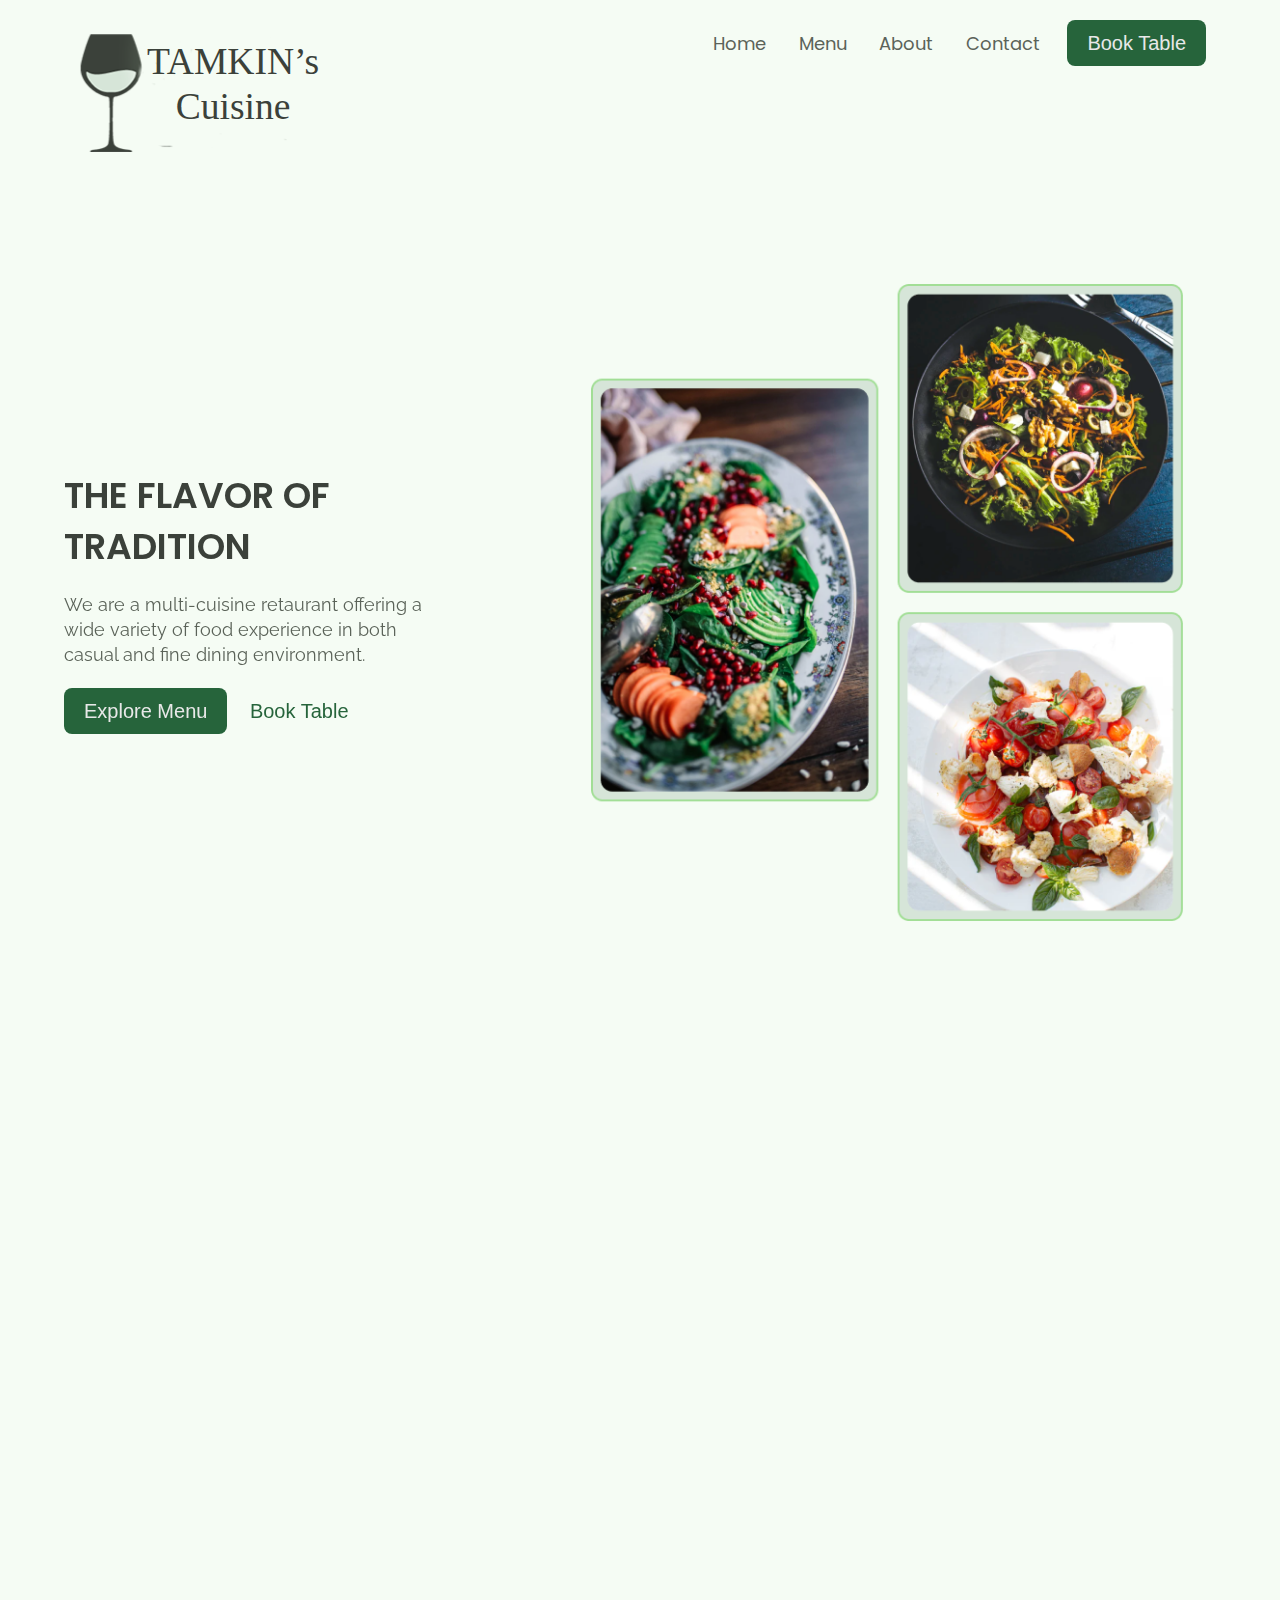
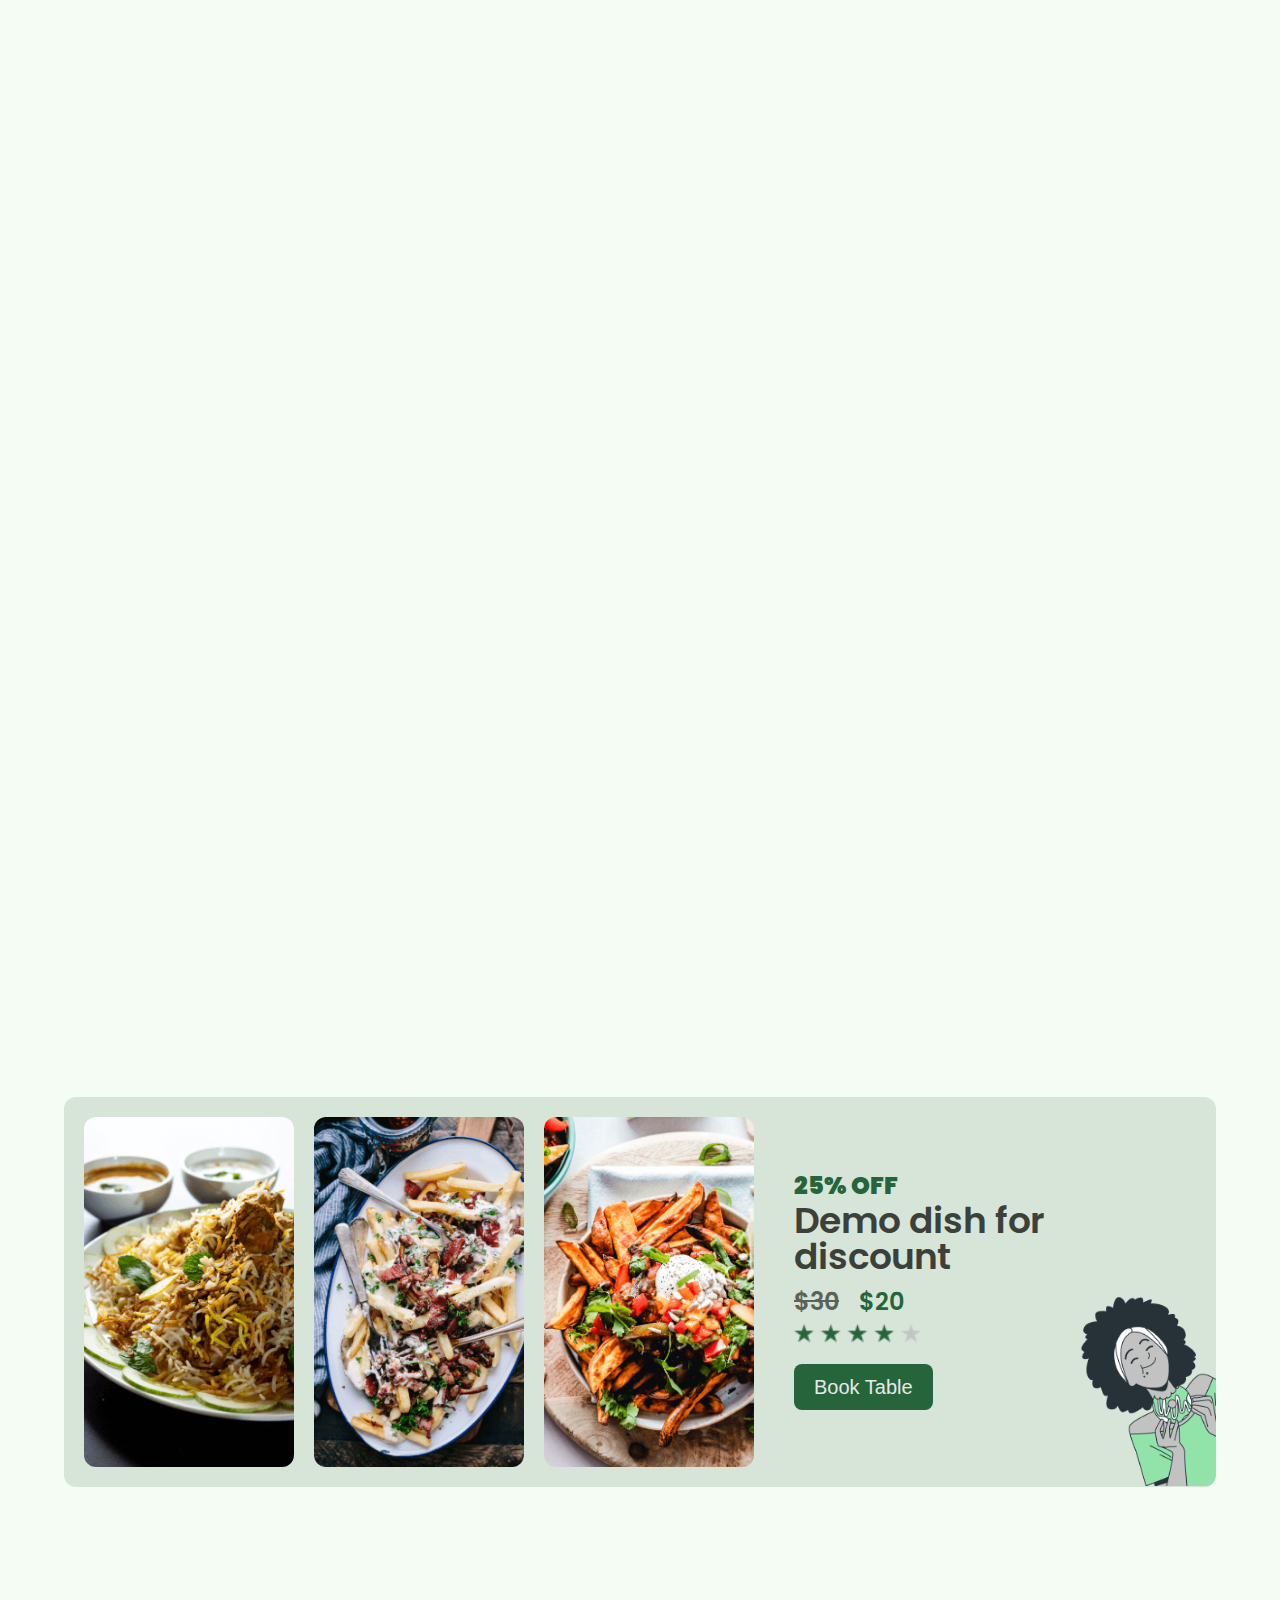
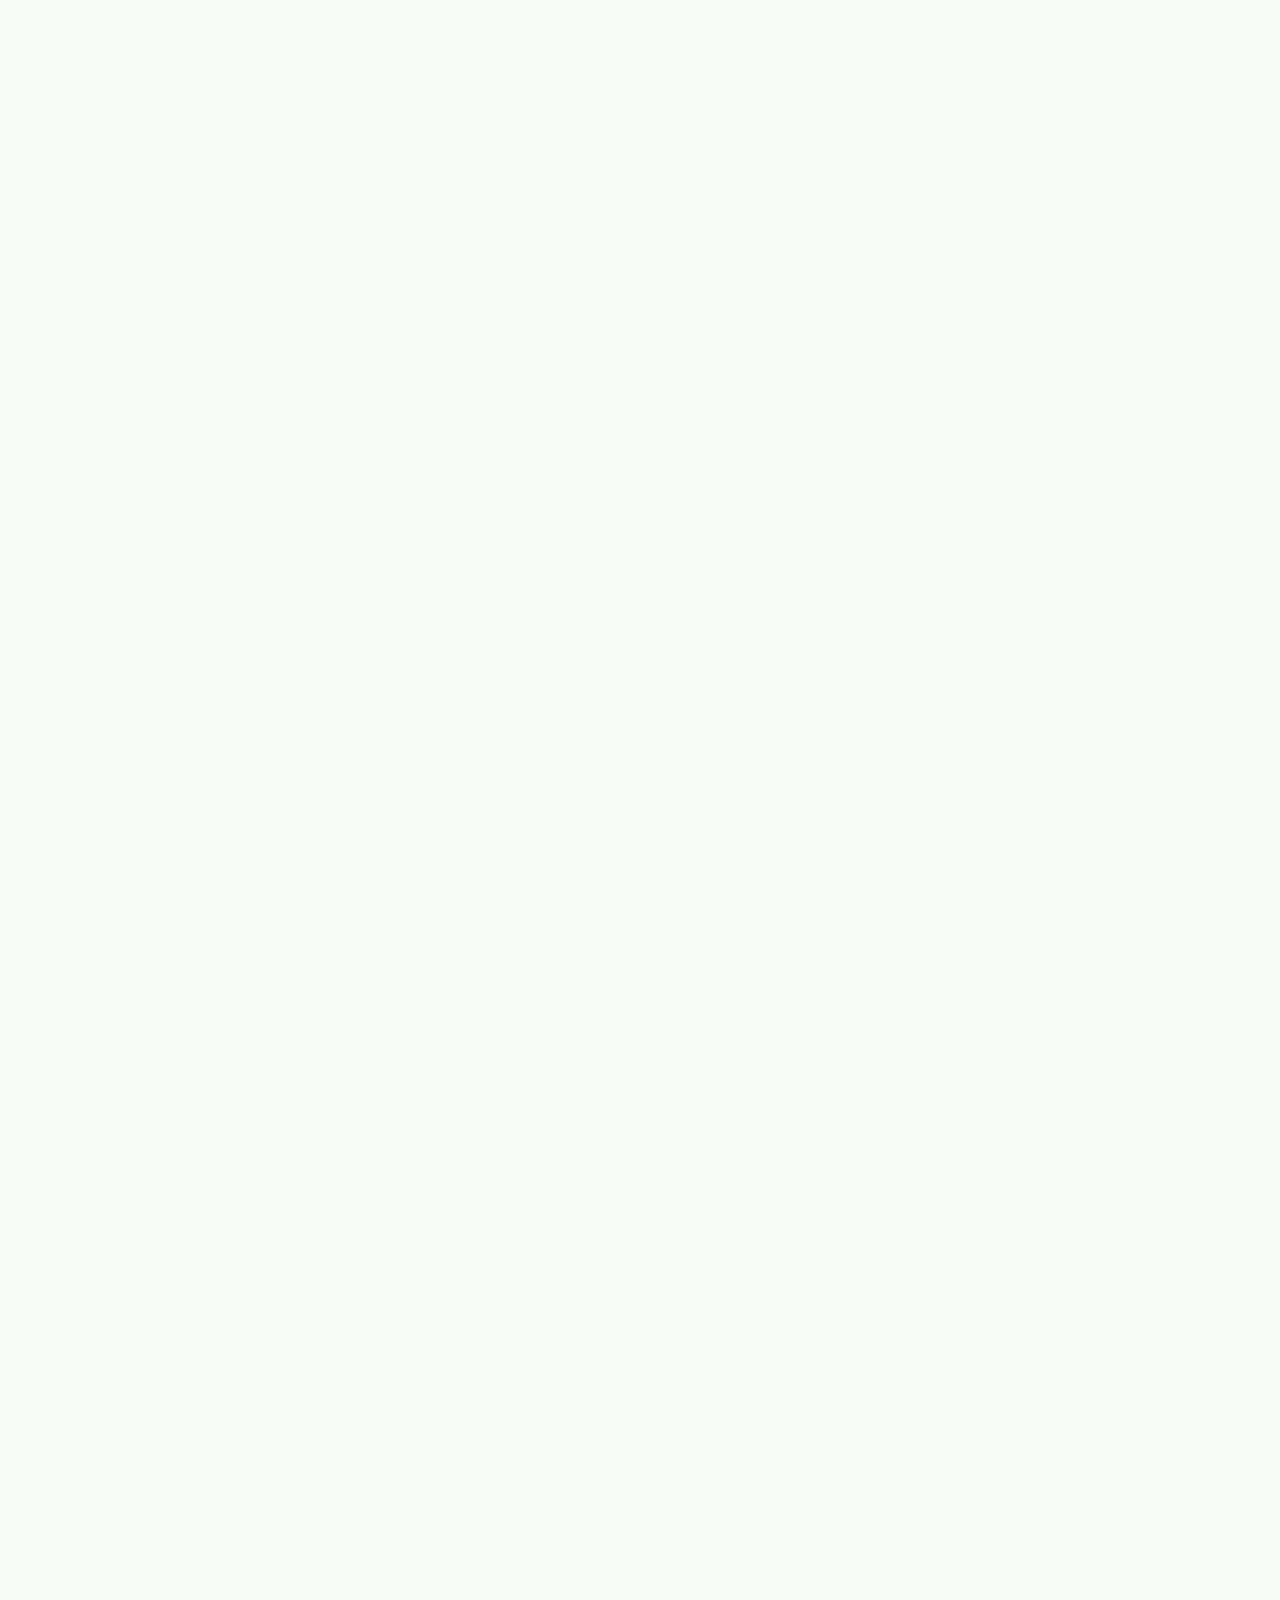
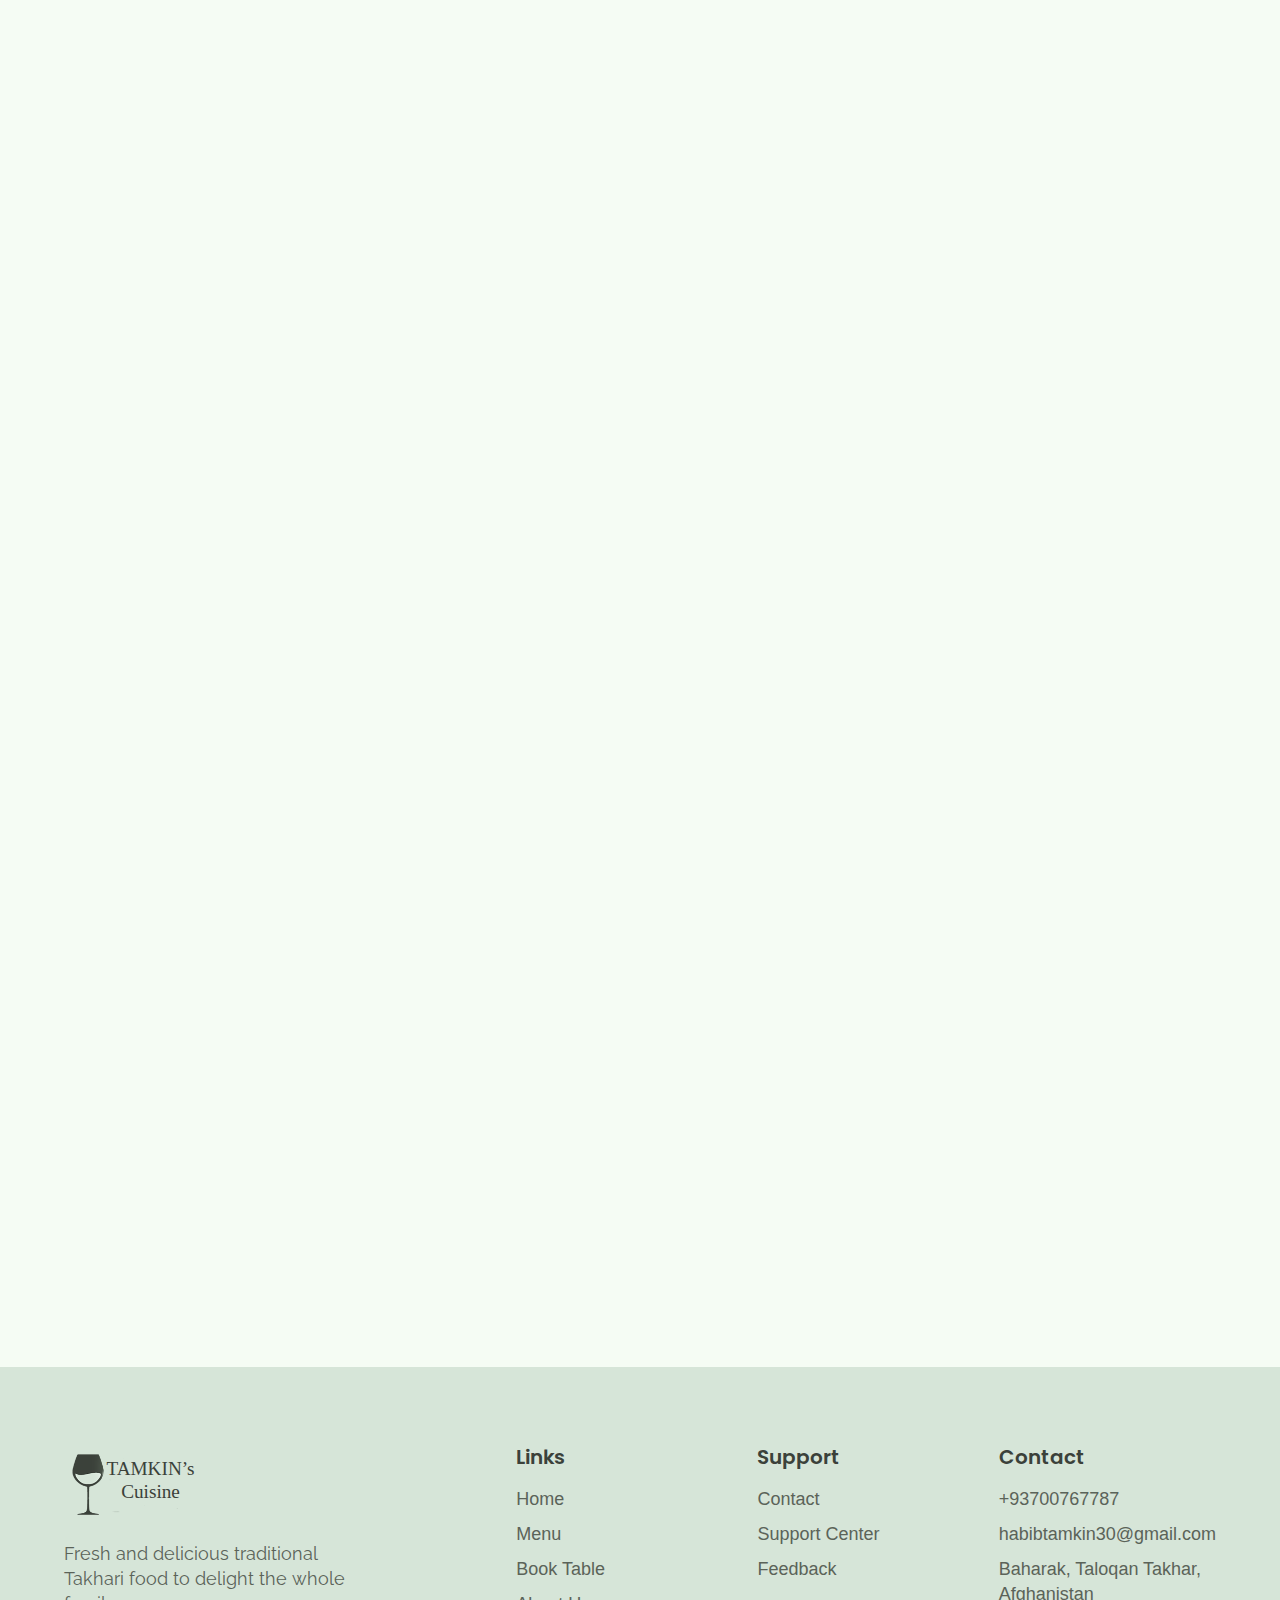
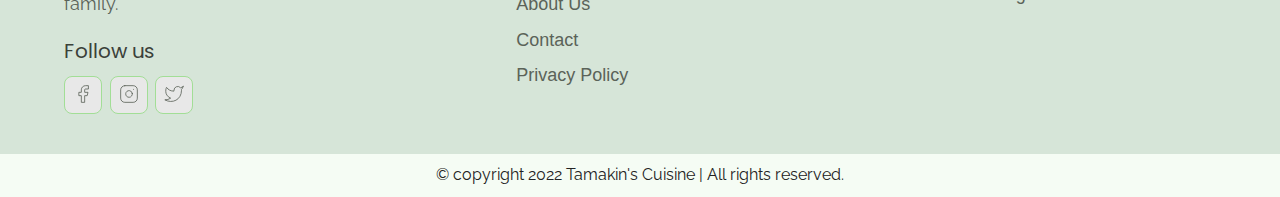
<file: index.html>
<!DOCTYPE html>
<html lang="en">
  <head>
    <meta charset="UTF-8" />
    <meta http-equiv="X-UA-Compatible" content="IE=edge" />
    <meta name="viewport" content="width=device-width, initial-scale=1.0" />
    <title>HOME | Tamkin's Cuisine</title>
    <link rel="stylesheet" href="./reset.css" />
    <link rel="stylesheet" href="./globalStyle.css" />
    <link rel="stylesheet" href="./components.css" />
    <!-- aos library css  -->
    <link rel="stylesheet" href="https://unpkg.com/aos@next/dist/aos.css" />
    <link rel="stylesheet" href="./home.css" />
  </head>
  <body>
    <!-- Nav Section -->
    <div class="nav">
      <div class="container">
        <div class="nav__wrapper">
          <a href="./index.html" class="logo">
            <img src="./images/logo.svg" alt="Tamkin's Cuisine" />
          </a>
          <nav>
            <div class="nav__icon">
              <svg
                xmlns="http://www.w3.org/2000/svg"
                width="24"
                height="24"
                viewBox="0 0 24 24"
                fill="none"
                stroke="currentColor"
                stroke-width="2"
                stroke-linecap="round"
                stroke-linejoin="round"
                class="feather feather-menu"
              >
                <line x1="3" y1="12" x2="21" y2="12" />
                <line x1="3" y1="6" x2="21" y2="6" />
                <line x1="3" y1="18" x2="21" y2="18" />
              </svg>
            </div>
            <div class="nav__bgOverlay"></div>
            <ul class="nav__list">
              <div class="nav__close">
                <svg
                  xmlns="http://www.w3.org/2000/svg"
                  width="24"
                  height="24"
                  viewBox="0 0 24 24"
                  fill="none"
                  stroke="currentColor"
                  stroke-width="2"
                  stroke-linecap="round"
                  stroke-linejoin="round"
                  class="feather feather-x"
                >
                  <line x1="18" y1="6" x2="6" y2="18" />
                  <line x1="6" y1="6" x2="18" y2="18" />
                </svg>
              </div>
              <div class="nav__list__wrapper">
                <li><a href="./index.html" class="nav__link">Home</a></li>
                <li><a href="./menu.html" class="nav__link">Menu</a></li>
                <li><a href="./about.html" class="nav__link">About</a></li>
                <li><a href="./contact.html" class="nav__link">Contact</a></li>
                <li>
                  <a href="./booking.html" class="btn primary__btn"
                    >Book Table</a
                  >
                </li>
              </div>
            </ul>
          </nav>
        </div>
      </div>
    </div>
    <!-- End Nav Section -->
    <!-- Hero Section -->
    <section id="hero">
      <div class="container">
        <div class="hero__wrapper">
          <div class="hero__left" data-aos="fade-left">
            <div class="hero__left__wrapper">
              <h1 class="hero__heading" style="text-transform: uppercase">
                The flavor of tradition
              </h1>
              <p class="hero__info">
                We are a multi-cuisine retaurant offering a wide variety of food
                experience in both casual and fine dining environment.
              </p>
              <div class="button__wrapper">
                <a href="#" class="btn primary__btn">Explore Menu</a>
                <a href="#" class="btn">Book Table</a>
              </div>
            </div>
          </div>
          <div class="hero__right" data-aos="fade-right">
            <div class="hero__imgWrapper">
              <img src="./images/heroImg.png" alt="food img" />
            </div>
          </div>
        </div>
      </div>
    </section>
    <!-- End Hero Section -->

    <!-- Store Info Section -->
    <section id="storeInfo" data-aos="fade-up">
      <div class="container">
        <div class="storeInfo__wrapper">
          <div class="storeInfo__item">
            <div class="storeInfo__icon">
              <img src="./images/wall-clock-icon.svg" alt="icon" />
            </div>
            <h3 class="storeInfo__title">10 AM - 7PM</h3>
            <p class="storeInfo__text">Opening Hour</p>
          </div>
          <div class="storeInfo__item">
            <div class="storeInfo__icon">
              <img src="./images/address-icon.svg" alt="icon" />
            </div>
            <h3 class="storeInfo__title">Takhar, Afghanistan</h3>
            <p class="storeInfo__text">Address</p>
          </div>
          <div class="storeInfo__item">
            <div class="storeInfo__icon">
              <img src="./images/phone-icon.svg" alt="icon" />
            </div>
            <h3 class="storeInfo__title">+93700767787</h3>
            <p class="storeInfo__text">Call Now</p>
          </div>
        </div>
      </div>
    </section>
    <!-- End Store Info Section -->

    <!-- Our Specials Section -->
    <section id="ourSpecials" data-aos="fade-up">
      <div class="container">
        <div class="ourSpecials__wrapper">
          <div class="ourSpecials__left">
            <div class="ourSpecials__item">
              <div class="ourSpecials__item__img">
                <img src="./images/food-3.png" alt="food img" />
              </div>
              <h2 class="ourSpecials__item__title">Sweet Potato Fries Bowl</h2>
              <h3 class="ourSpecials__item__price">$12</h3>
              <div class="ourSpecials__item__stars">
                <img src="./images/3star.png" alt="3star" />
              </div>
              <p class="ourSpecials__item__text">
                These Sweet Potato Fries bowl are a glorious, messy plate of
                goodness. Crispy sweet potato fries loaded with lots of fresh
                summer vegetables and a lime ranch. By adding a seasoning blend
                with chipotle powder, garlic, and onion, these spicy sweet
                potato fries are full of flavor.
              </p>
            </div>
            <div class="ourSpecials__item">
              <div class="ourSpecials__item__img">
                <img src="./images/food-3.png" alt="food img" />
              </div>
              <h2 class="ourSpecials__item__title">Sweet Potato Fries Bowl</h2>
              <h3 class="ourSpecials__item__price">$12</h3>
              <div class="ourSpecials__item__stars">
                <img src="./images/3star.png" alt="3star" />
              </div>
              <p class="ourSpecials__item__text">
                These Sweet Potato Fries bowl are a glorious, messy plate of
                goodness. Crispy sweet potato fries loaded with lots of fresh
                summer vegetables and a lime ranch. By adding a seasoning blend
                with chipotle powder, garlic, and onion, these spicy sweet
                potato fries are full of flavor.
              </p>
            </div>
          </div>
          <div class="ourSpecials__right">
            <h2 class="ourSpecials__title">Our Specials</h2>
            <p class="ourSpecials__text">
              All of our food is prepared daily at our restaurants to ensure the
              highest quality, freshest meals are delivered to our customers
            </p>
            <a href="./booking.html" class="btn primary__btn">Book Table</a>
          </div>
        </div>
      </div>
    </section>
    <!-- End Our Specials Section -->

    <!-- Top Dishes -->
    <section id="dishGrid" data-aos="fade-up">
      <div class="container">
        <h2 class="dishGrid__title">Top Dishes</h2>
        <div class="dishGrid__wrapper">
          <div class="dishGrid__item">
            <div class="dishGrid__item__img">
              <img src="./images/food-1.png" alt="food img" />
            </div>
            <div class="dishGrid__item__info">
              <h3 class="dishGrid__item__title">Vegan Salad Bowl</h3>
              <h3 class="dishGrid__item__price">$10</h3>
              <div class="dishGrid__item__stars">
                <img src="./images/3star.png" alt="3 stars" />
              </div>
            </div>
          </div>
          <div class="dishGrid__item">
            <div class="dishGrid__item__img">
              <img src="./images/food-1.png" alt="food img" />
            </div>
            <div class="dishGrid__item__info">
              <h3 class="dishGrid__item__title">Vegan Salad Bowl</h3>
              <h3 class="dishGrid__item__price">$10</h3>
              <div class="dishGrid__item__stars">
                <img src="./images/3star.png" alt="3 stars" />
              </div>
            </div>
          </div>
          <div class="dishGrid__item">
            <div class="dishGrid__item__img">
              <img src="./images/food-1.png" alt="food img" />
            </div>
            <div class="dishGrid__item__info">
              <h3 class="dishGrid__item__title">Vegan Salad Bowl</h3>
              <h3 class="dishGrid__item__price">$10</h3>
              <div class="dishGrid__item__stars">
                <img src="./images/3star.png" alt="3 stars" />
              </div>
            </div>
          </div>
        </div>
      </div>
    </section>
    <!-- End Top Dishes -->

    <!-- Discount Section -->
    <section id="discount" data-aox="fade-up">
      <div class="container">
        <div class="discount__wrapper">
          <div class="discount__images">
            <div class="discount__img1">
              <img src="./images/food-5.png" alt="food img" />
            </div>
            <div class="discount__img2">
              <img src="./images/food-4.png" alt="food img" />
            </div>
            <div class="discount__img3">
              <img src="./images/food-3.png" alt="food img" />
            </div>
          </div>
          <div class="discount__info">
            <h3 class="discount__text">25% OFF</h3>
            <h3 class="discount__title">Demo dish for discount</h3>
            <h3 class="discount__price">
              <span class="discount__oldPrice"> $30 </span>
              <span class="discount__newPrice">$20</span>
            </h3>
            <div class="discount__stars">
              <img src="./images/3star.png" alt="3 stars" />
            </div>
            <a href="./booking.html" class="btn primary__btn">Book Table</a>
          </div>
        </div>
      </div>
    </section>
    <!-- End Discount Section -->

    <!-- Events Media Section -->
    <section id="eventsMedia" data-aos="fade-up">
      <div class="container">
        <div class="eventsMedia__wrapper">
          <div class="eventsMedia__1">
            <img src="./images/eventsMedia1.png" alt="events" />
            <a href="#" class="eventsMedia__1__playButton"
              ><img src="./images/playIcon.svg" alt="paly button"
            /></a>
          </div>
          <div class="eventsMedia__2">
            <img src="./images/eventsMedia2.png" alt="events" />
          </div>
        </div>
      </div>
    </section>
    <!-- End Events Media Section -->
    <!-- Events Info Section -->
    <section id="eventsInfo" data-aos="fade-up">
      <div class="container">
        <div class="eventsInfo__wrapper">
          <div class="eventsInfo__left">
            <div class="eventsInfo__item">
              <div class="eventsInfo__item__img">
                <img src="./images/event-corporate.png" alt="events" />
              </div>
              <div class="eventsInfo__item__info">
                <h2 class="eventsInfo__item__title">Crporate Events</h2>
                <p class="eventsInfo__item__text">
                  Tamkin's Cuisine is the perfect venue for your corporate
                  events. We specialize in private parties.
                </p>
              </div>
            </div>
            <div class="eventsInfo__item">
              <div class="eventsInfo__item__img">
                <img src="./images/event-weedings.png" alt="events" />
              </div>
              <div class="eventsInfo__item__info">
                <h2 class="eventsInfo__item__title">Wedding</h2>
                <p class="eventsInfo__item__text">
                  Tamkin's Cuisine offers an intimately unique wedding
                  experience set in spectacular setting that is sophisticated
                  and comfortable.
                </p>
              </div>
            </div>
          </div>
          <div class="eventsInfo__right">
            <h2 class="eventsInfo__title">Book For Events</h2>
            <p class="eventsInfo__text">
              Book your private event or corporate function at Tamkin's Cuisine
              to experience a truly unique experience.
            </p>
            <a href="./contact.html" class="btn primary__btn">Contact Now</a>
          </div>
        </div>
      </div>
    </section>
    <!-- End Events Info Section -->

    <!-- Why Us Section -->
    <section id="whyUs">
      <div class="container">
        <div class="whyUs__wrapper">
          <div class="whyUs__left" data-aos="fade-right">
            <h2 class="whyUs__title">Why Choose Our Food</h2>
            <p class="whyUs__text">
              Quality of Service, Food, Ambiance, and Value of Money are the
              primary elements for choosing a restaurant. Tamkin's Cuisine is
              one of the most exquisite fine-dinning restaurant in Chittagong
              cities with a captivating view of GEC Hills, perfect ambiance, and
              scrumptious food.
            </p>
          </div>
          <div class="whyUs__right" data-aos="fade-left">
            <div class="whyUs__items__wrapper">
              <div class="whyUs__item">
                <div class="whyUs__item__icon">
                  <img src="./images/whyUs-icon1.svg" alt="quality" />
                </div>
                <p class="whyUs__item__text">Quality Food</p>
              </div>
              <div class="whyUs__item">
                <div class="whyUs__item__icon">
                  <img src="./images/whyUs-icon2.svg" alt="Classical taste" />
                </div>
                <p class="whyUs__item__text">Classical taste</p>
              </div>
              <div class="whyUs__item">
                <div class="whyUs__item__icon">
                  <img src="./images/whyUs-icon3.svg" alt="Skilled chef" />
                </div>
                <p class="whyUs__item__text">Skilled chef</p>
              </div>
              <div class="whyUs__item">
                <div class="whyUs__item__icon">
                  <img src="./images/whyUs-icon4.svg" alt="Best service" />
                </div>
                <p class="whyUs__item__text">Best service</p>
              </div>
            </div>
          </div>
        </div>
      </div>
    </section>
    <!-- End Why Us Section -->

    <!-- Testimonial section -->
    <section id="testimonial" data-aos="fade-up">
      <div class="container">
        <div class="testimonial__wrapper">
          <h2 class="testimonial__title">What our customers say</h2>
          <div class="testimonial__items__wrapper">
            <div class="testimonial__item">
              <div class="testimonial__item__img">
                <img src="./images/testimonial_img1.png" alt="sayed munir" />
              </div>
              <div class="testimonial__item__info">
                <h3 class="testimonial__item__name">Sayed Munir</h3>
                <div class="testimonial__item__stars">
                  <img src="./images/3star.png" alt="stars" />
                </div>
                <p class="testimonial__item__text">
                  “Visited Tamkin's Cuisine with friends last Sunday. Really
                  lovely meal and very warm welcome - we would recommend this
                  lovely restaurant and will try to go back again”
                </p>
              </div>
            </div>
            <div class="testimonial__item">
              <div class="testimonial__item__img">
                <img src="./images/testimonial_img1.png" alt="sayed munir" />
              </div>
              <div class="testimonial__item__info">
                <h3 class="testimonial__item__name">Sayed Munir</h3>
                <div class="testimonial__item__stars">
                  <img src="./images/3star.png" alt="stars" />
                </div>
                <p class="testimonial__item__text">
                  “Visited Tamkin's Cuisine with friends last Sunday. Really
                  lovely meal and very warm welcome - we would recommend this
                  lovely restaurant and will try to go back again”
                </p>
              </div>
            </div>
            <div class="testimonial__item">
              <div class="testimonial__item__img">
                <img src="./images/testimonial_img1.png" alt="sayed munir" />
              </div>
              <div class="testimonial__item__info">
                <h3 class="testimonial__item__name">Sayed Munir</h3>
                <div class="testimonial__item__stars">
                  <img src="./images/3star.png" alt="stars" />
                </div>
                <p class="testimonial__item__text">
                  “Visited Tamkin's Cuisine with friends last Sunday. Really
                  lovely meal and very warm welcome - we would recommend this
                  lovely restaurant and will try to go back again”
                </p>
              </div>
            </div>
            <div class="testimonial__item">
              <div class="testimonial__item__img">
                <img src="./images/testimonial_img1.png" alt="sayed munir" />
              </div>
              <div class="testimonial__item__info">
                <h3 class="testimonial__item__name">Sayed Munir</h3>
                <div class="testimonial__item__stars">
                  <img src="./images/3star.png" alt="stars" />
                </div>
                <p class="testimonial__item__text">
                  “Visited Tamkin's Cuisine with friends last Sunday. Really
                  lovely meal and very warm welcome - we would recommend this
                  lovely restaurant and will try to go back again”
                </p>
              </div>
            </div>
          </div>
        </div>
      </div>
    </section>
    <!-- End Testimonial section -->

    <!-- News Letter section -->
    <section id="newsletter" data-aos="fade-up">
      <div class="container">
        <div class="newsletter__wrapper">
          <div class="newsletter__info">
            <h3 class="newsletter__title">Join Newsletter</h3>
            <p class="newsletter__text">
              Get notified with the latest news and recent offers from the
              "Tamakin's Cuisine".
            </p>
          </div>
          <div class="newsletter__form">
            <form>
              <label for="email">
                <input
                  type="email"
                  name="email"
                  id="email"
                  placeholder="Your Email Address"
                />
              </label>
              <button type="submit">Join</button>
            </form>
          </div>
        </div>
      </div>
    </section>
    <!-- End News Letter section -->
    <!-- Footer -->
    <footer>
      <div class="container">
        <div class="footer__wrapper">
          <div class="footer__col1">
            <div class="footer__logo">
              <img src="./images/logo.svg" alt="Tamkin's Cuisine" />
            </div>
            <p class="footer__desc">
              Fresh and delicious traditional Takhari food to delight the whole
              family.
            </p>
            <div class="footer__socials">
              <h4 class="footer__socials__title">Follow us</h4>
              <ol>
                <li>
                  <a href="#">
                    <svg
                      xmlns="http://www.w3.org/2000/svg"
                      width="24"
                      height="24"
                      viewBox="0 0 24 24"
                      fill="none"
                      stroke="currentColor"
                      stroke-width="1"
                      stroke-linecap="round"
                      stroke-linejoin="round"
                      class="feather feather-facebook"
                    >
                      <path
                        d="M18 2h-3a5 5 0 0 0-5 5v3H7v4h3v8h4v-8h3l1-4h-4V7a1 1 0 0 1 1-1h3z"
                      />
                    </svg>
                  </a>
                </li>
                <li>
                  <a href="#">
                    <svg
                      xmlns="http://www.w3.org/2000/svg"
                      width="24"
                      height="24"
                      viewBox="0 0 24 24"
                      fill="none"
                      stroke="currentColor"
                      stroke-width="1"
                      stroke-linecap="round"
                      stroke-linejoin="round"
                      class="feather feather-instagram"
                    >
                      <rect x="2" y="2" width="20" height="20" rx="5" ry="5" />
                      <path
                        d="M16 11.37A4 4 0 1 1 12.63 8 4 4 0 0 1 16 11.37z"
                      />
                      <line x1="17.5" y1="6.5" x2="17.51" y2="6.5" />
                    </svg>
                  </a>
                </li>
                <li>
                  <a href="#">
                    <svg
                      xmlns="http://www.w3.org/2000/svg"
                      width="24"
                      height="24"
                      viewBox="0 0 24 24"
                      fill="none"
                      stroke="currentColor"
                      stroke-width="1"
                      stroke-linecap="round"
                      stroke-linejoin="round"
                      class="feather feather-twitter"
                    >
                      <path
                        d="M23 3a10.9 10.9 0 0 1-3.14 1.53 4.48 4.48 0 0 0-7.86 3v1A10.66 10.66 0 0 1 3 4s-4 9 5 13a11.64 11.64 0 0 1-7 2c9 5 20 0 20-11.5a4.5 4.5 0 0 0-.08-.83A7.72 7.72 0 0 0 23 3z"
                      />
                    </svg>
                  </a>
                </li>
              </ol>
            </div>
          </div>
          <div class="footer__col2">
            <h3 class="footer__text__title">Links</h3>
            <ol class="footer__text">
              <l><a href="./index.html">Home</a></l>
              <li><a href="./menu.html">Menu</a></li>
              <li><a href="./booking.html">Book Table</a></li>
              <li><a href="./about.html">About Us</a></li>
              <li><a href="./contact.html">Contact</a></li>
              <li><a href="#">Privacy Policy</a></li>
            </ol>
          </div>
          <div class="footer__col3">
            <h3 class="footer__text__title">Support</h3>
            <ol class="footer__text">
              <li><a href="./contact.html">Contact</a></li>
              <l><a href="#">Support Center</a></l>
              <li><a href="#">Feedback</a></li>
            </ol>
          </div>
          <div class="footer__col4">
            <h3 class="footer__text__title">Contact</h3>
            <ol class="footer__text">
              <li><a href="tel:+93700767787">+93700767787</a></li>
              <l
                ><a href="mailto:habibtamkin30@gmail.com"
                  >habibtamkin30@gmail.com</a
                ></l
              >
              <li><a href="#">Baharak, Taloqan Takhar, Afghanistan</a></li>
            </ol>
          </div>
        </div>
      </div>
    </footer>
    <div id="copyright">
      <div class="container">
        <p class="copyright__text">
          &copy; copyright 2022 Tamakin's Cuisine | All rights reserved.
        </p>
      </div>
    </div>
    <!-- End Footer -->
    <!-- aos script -->
    <script src="https://unpkg.com/aos@next/dist/aos.js"></script>

    <script src="./main.js"></script>
  </body>
</html>
</file>
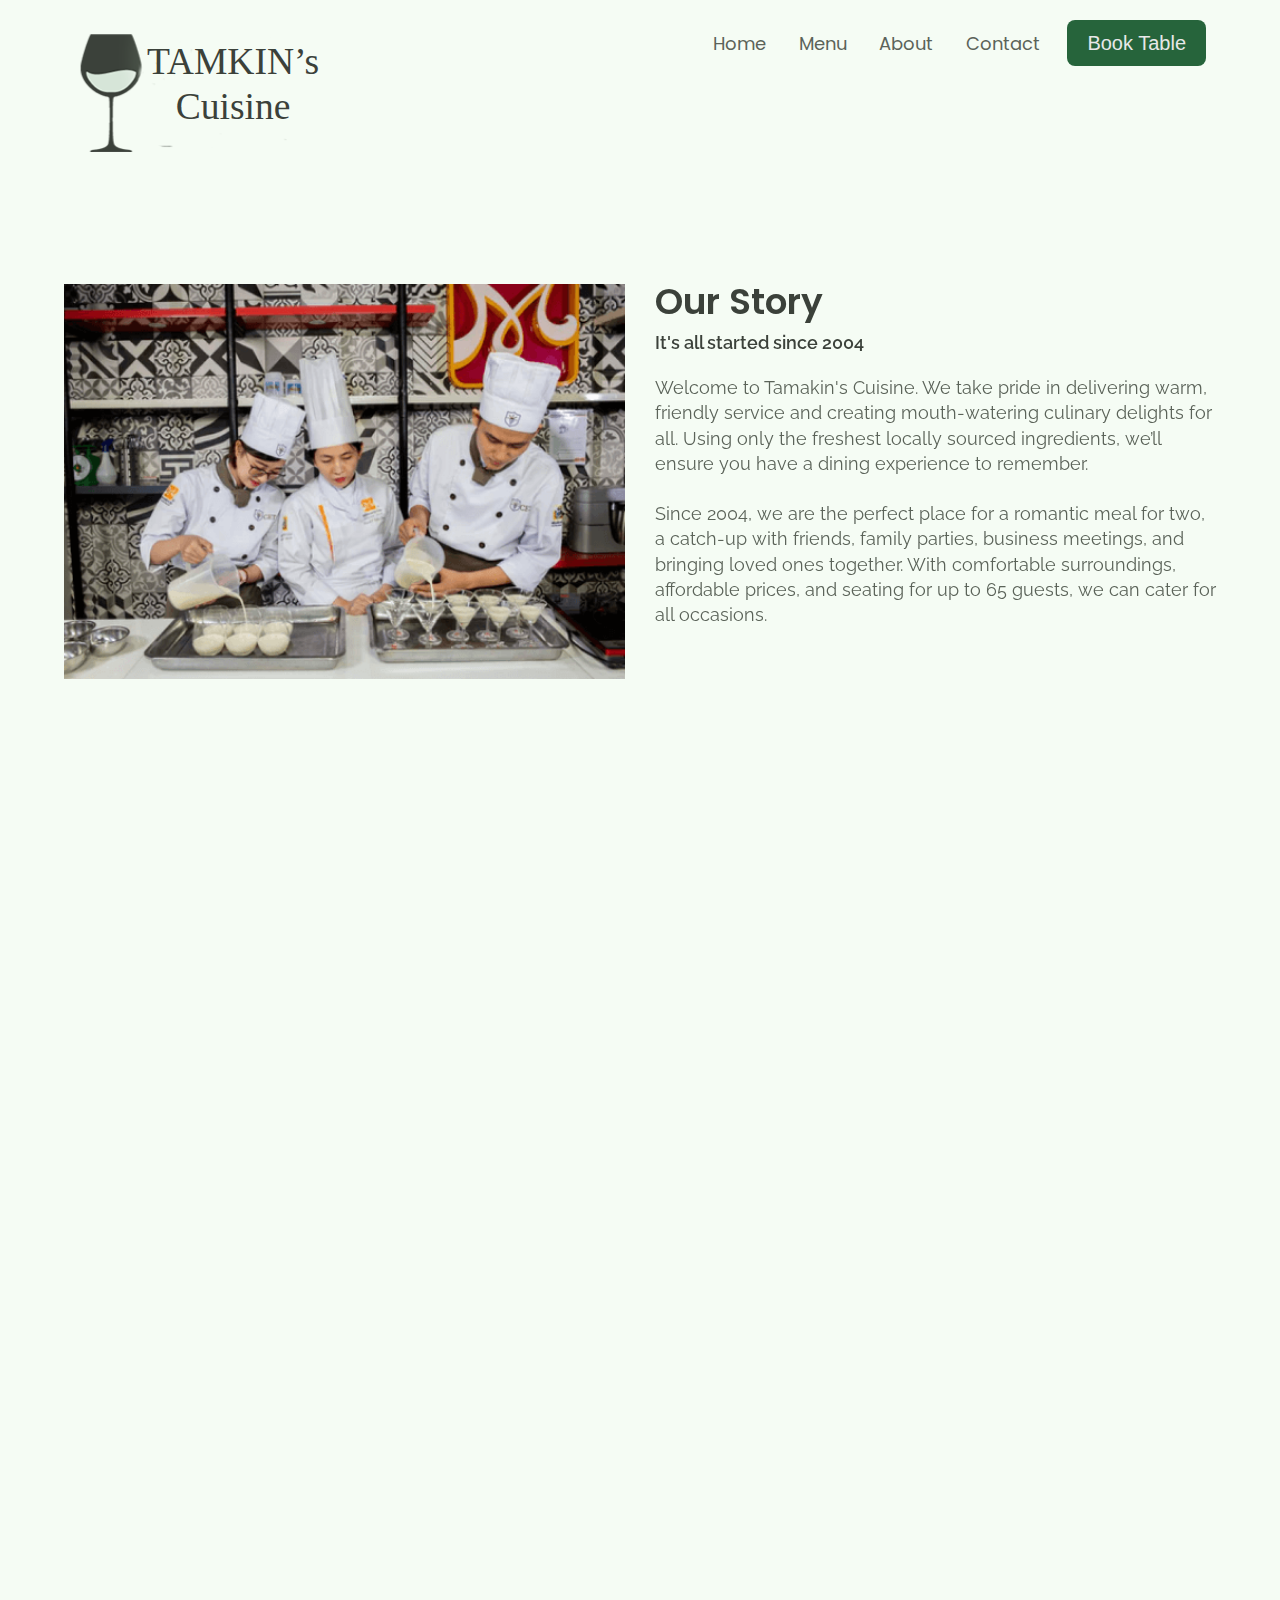
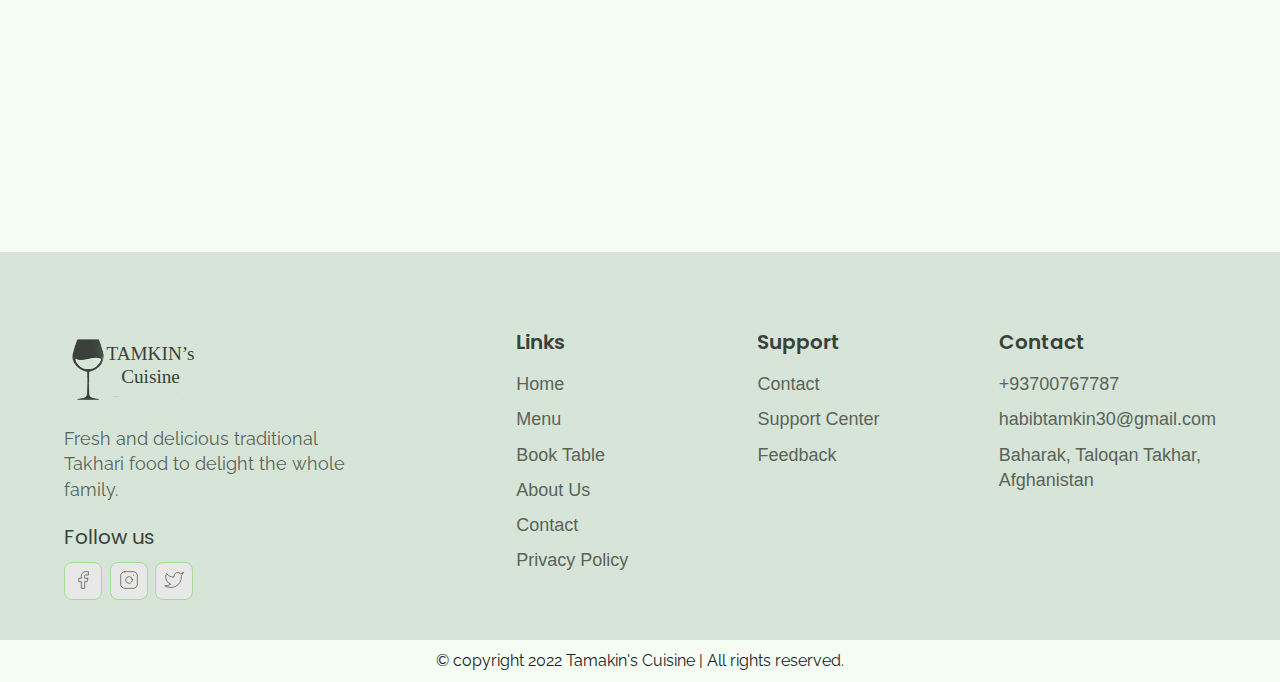
<file: about.html>
<!DOCTYPE html>
<html lang="en">
  <head>
    <meta charset="UTF-8" />
    <meta http-equiv="X-UA-Compatible" content="IE=edge" />
    <meta name="viewport" content="width=device-width, initial-scale=1.0" />
    <title>ABOUT | Tamkin's Cuisine</title>
    <link rel="stylesheet" href="./reset.css" />
    <link rel="stylesheet" href="./globalStyle.css" />
    <link rel="stylesheet" href="./components.css" />
    <link rel="stylesheet" href="./about.css" />
    <!-- aos library css  -->
    <link rel="stylesheet" href="https://unpkg.com/aos@next/dist/aos.css" />
  </head>
  <body>
    <!-- Nav Section -->
    <div class="nav">
      <div class="container">
        <div class="nav__wrapper">
          <a href="./index.html" class="logo">
            <img src="./images/logo.svg" alt="Tamkin's Cuisine" />
          </a>
          <nav>
            <div class="nav__icon">
              <svg
                xmlns="http://www.w3.org/2000/svg"
                width="24"
                height="24"
                viewBox="0 0 24 24"
                fill="none"
                stroke="currentColor"
                stroke-width="2"
                stroke-linecap="round"
                stroke-linejoin="round"
                class="feather feather-menu"
              >
                <line x1="3" y1="12" x2="21" y2="12" />
                <line x1="3" y1="6" x2="21" y2="6" />
                <line x1="3" y1="18" x2="21" y2="18" />
              </svg>
            </div>
            <div class="nav__bgOverlay"></div>
            <ul class="nav__list">
              <div class="nav__close">
                <svg
                  xmlns="http://www.w3.org/2000/svg"
                  width="24"
                  height="24"
                  viewBox="0 0 24 24"
                  fill="none"
                  stroke="currentColor"
                  stroke-width="2"
                  stroke-linecap="round"
                  stroke-linejoin="round"
                  class="feather feather-x"
                >
                  <line x1="18" y1="6" x2="6" y2="18" />
                  <line x1="6" y1="6" x2="18" y2="18" />
                </svg>
              </div>
              <div class="nav__list__wrapper">
                <li><a href="./index.html" class="nav__link">Home</a></li>
                <li><a href="./menu.html" class="nav__link">Menu</a></li>
                <li><a href="./about.html" class="nav__link">About</a></li>
                <li><a href="./contact.html" class="nav__link">Contact</a></li>
                <li>
                  <a href="./booking.html" class="btn primary__btn"
                    >Book Table</a
                  >
                </li>
              </div>
            </ul>
          </nav>
        </div>
      </div>
    </div>
    <!-- End Nav Section -->
    <!-- Our Story -->
    <section id="ourStory" data-aos="fade-up">
      <div class="container">
        <div class="ourStory__wrapper">
          <div class="ourStory__img">
            <img src="./images/ourStoryImg.png" alt="Benafsh's Cuisine" />
          </div>
          <div class="ourStory__info">
            <h3 class="ourStory__title">Our Story</h3>
            <p class="ourStory__subtitle">It's all started since 2004</p>
            <p class="ourStory__text">
              Welcome to Tamakin's Cuisine. We take pride in delivering warm,
              friendly service and creating mouth-watering culinary delights for
              all. Using only the freshest locally sourced ingredients, we’ll
              ensure you have a dining experience to remember.
              <br />
              <br />
              Since 2004, we are the perfect place for a romantic meal for two,
              a catch-up with friends, family parties, business meetings, and
              bringing loved ones together. With comfortable surroundings,
              affordable prices, and seating for up to 65 guests, we can cater
              for all occasions.
            </p>
          </div>
        </div>
      </div>
    </section>
    <!-- End Our Story -->

    <!-- Our Goals -->
    <section id="ourGoals" data-aos="fade-down">
      <div class="container">
        <div class="ourGoals__info">
          <h3 class="ourGoals__title">Our Goals</h3>
          <p class="ourGoals__text">
            We shall sell delicious and remarkable food and beverages that meet
            the highest quality, freshness, and seasonality criteria while
            combining modern-creative and classic cooking traditions. By
            showcasing warmth, graciousness, efficiency, skill, professionalism,
            and integrity in our work, we will continually serve our consumers
            with exceptional service. To have every customer who comes through
            our doors leave impressed by their experience at Tamkn's Cuisine and
            excited to come back again.
          </p>
        </div>

        <div class="ourGoals__imgs__wrapper">
          <div class="ourGoals__img1">
            <img src="./images/ourGoals_img1.png" alt="img " />
          </div>
          <div class="ourGoals__img2">
            <img src="./images/ourGoals_img2.png" alt="img " />
          </div>
          <div class="ourGoals__img3">
            <img src="./images/ourGoals_img3.png" alt="img " />
          </div>
        </div>
      </div>
    </section>
    <!-- End Our Goals -->

    <!-- Footer -->
    <footer>
      <div class="container">
        <div class="footer__wrapper">
          <div class="footer__col1">
            <div class="footer__logo">
              <img src="./images/logo.svg" alt="Tamkin's Cuisine" />
            </div>
            <p class="footer__desc">
              Fresh and delicious traditional Takhari food to delight the whole
              family.
            </p>
            <div class="footer__socials">
              <h4 class="footer__socials__title">Follow us</h4>
              <ol>
                <li>
                  <a href="#">
                    <svg
                      xmlns="http://www.w3.org/2000/svg"
                      width="24"
                      height="24"
                      viewBox="0 0 24 24"
                      fill="none"
                      stroke="currentColor"
                      stroke-width="1"
                      stroke-linecap="round"
                      stroke-linejoin="round"
                      class="feather feather-facebook"
                    >
                      <path
                        d="M18 2h-3a5 5 0 0 0-5 5v3H7v4h3v8h4v-8h3l1-4h-4V7a1 1 0 0 1 1-1h3z"
                      />
                    </svg>
                  </a>
                </li>
                <li>
                  <a href="#">
                    <svg
                      xmlns="http://www.w3.org/2000/svg"
                      width="24"
                      height="24"
                      viewBox="0 0 24 24"
                      fill="none"
                      stroke="currentColor"
                      stroke-width="1"
                      stroke-linecap="round"
                      stroke-linejoin="round"
                      class="feather feather-instagram"
                    >
                      <rect x="2" y="2" width="20" height="20" rx="5" ry="5" />
                      <path
                        d="M16 11.37A4 4 0 1 1 12.63 8 4 4 0 0 1 16 11.37z"
                      />
                      <line x1="17.5" y1="6.5" x2="17.51" y2="6.5" />
                    </svg>
                  </a>
                </li>
                <li>
                  <a href="#">
                    <svg
                      xmlns="http://www.w3.org/2000/svg"
                      width="24"
                      height="24"
                      viewBox="0 0 24 24"
                      fill="none"
                      stroke="currentColor"
                      stroke-width="1"
                      stroke-linecap="round"
                      stroke-linejoin="round"
                      class="feather feather-twitter"
                    >
                      <path
                        d="M23 3a10.9 10.9 0 0 1-3.14 1.53 4.48 4.48 0 0 0-7.86 3v1A10.66 10.66 0 0 1 3 4s-4 9 5 13a11.64 11.64 0 0 1-7 2c9 5 20 0 20-11.5a4.5 4.5 0 0 0-.08-.83A7.72 7.72 0 0 0 23 3z"
                      />
                    </svg>
                  </a>
                </li>
              </ol>
            </div>
          </div>
          <div class="footer__col2">
            <h3 class="footer__text__title">Links</h3>
            <ol class="footer__text">
              <l><a href="./index.html">Home</a></l>
              <li><a href="./menu.html">Menu</a></li>
              <li><a href="./booking.html">Book Table</a></li>
              <li><a href="./about.html">About Us</a></li>
              <li><a href="./contact.html">Contact</a></li>
              <li><a href="#">Privacy Policy</a></li>
            </ol>
          </div>
          <div class="footer__col3">
            <h3 class="footer__text__title">Support</h3>
            <ol class="footer__text">
              <li><a href="./contact.html">Contact</a></li>
              <l><a href="#">Support Center</a></l>
              <li><a href="#">Feedback</a></li>
            </ol>
          </div>
          <div class="footer__col4">
            <h3 class="footer__text__title">Contact</h3>
            <ol class="footer__text">
              <li><a href="tel:+93700767787">+93700767787</a></li>
              <l
                ><a href="mailto:habibtamkin30@gmail.com"
                  >habibtamkin30@gmail.com</a
                ></l
              >
              <li><a href="#">Baharak, Taloqan Takhar, Afghanistan</a></li>
            </ol>
          </div>
        </div>
      </div>
    </footer>
    <div id="copyright">
      <div class="container">
        <p class="copyright__text">
          &copy; copyright 2022 Tamakin's Cuisine | All rights reserved.
        </p>
      </div>
    </div>
    <!-- End Footer -->
    <!-- aos script -->
    <script src="https://unpkg.com/aos@next/dist/aos.js"></script>

    <script src="./main.js"></script>
  </body>
</html>
</file>
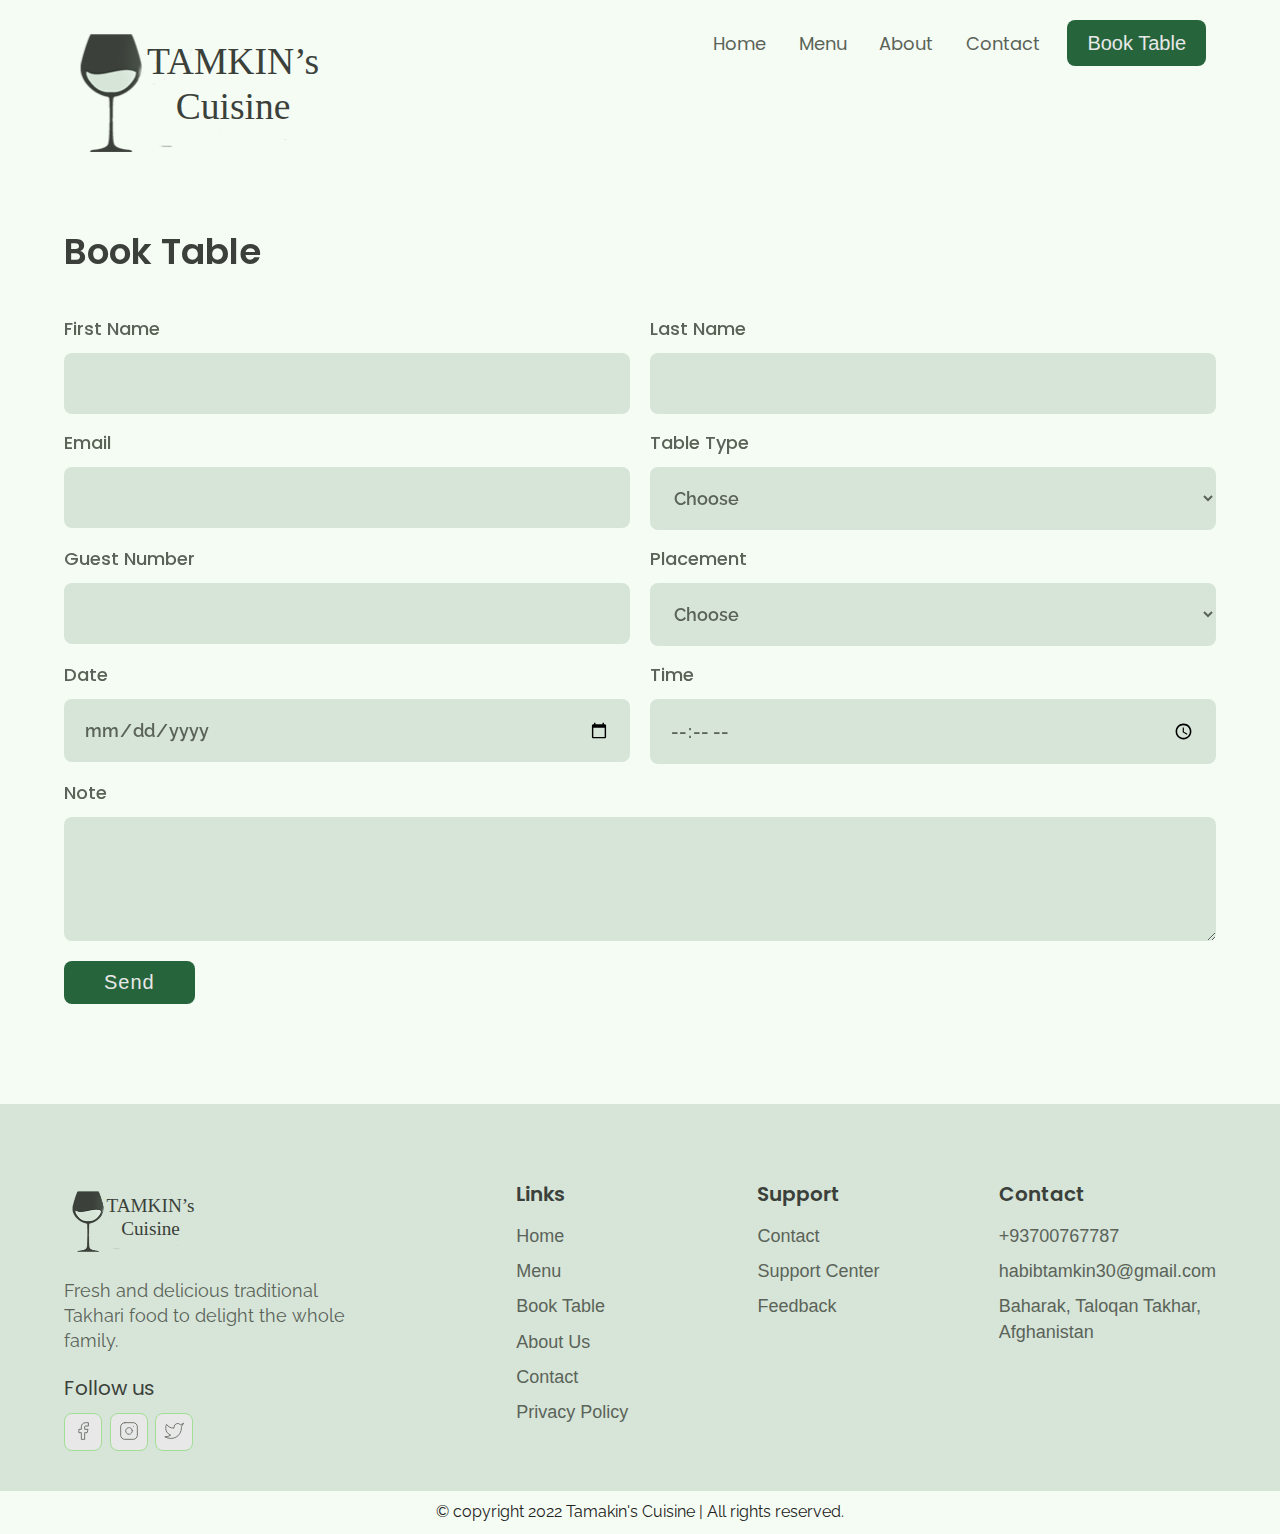
<file: booking.html>
<!DOCTYPE html>
<html lang="en">
  <head>
    <meta charset="UTF-8" />
    <meta http-equiv="X-UA-Compatible" content="IE=edge" />
    <meta name="viewport" content="width=device-width, initial-scale=1.0" />
    <title>BOOKING | Tamkin's Cuisine</title>
    <link rel="stylesheet" href="./reset.css" />
    <link rel="stylesheet" href="./globalStyle.css" />
    <link rel="stylesheet" href="./components.css" />
    <!-- aos library css  -->
    <link rel="stylesheet" href="https://unpkg.com/aos@next/dist/aos.css" />
  </head>
  <body>
    <!-- Nav Section -->
    <div class="nav">
      <div class="container">
        <div class="nav__wrapper">
          <a href="./index.html" class="logo">
            <img src="./images/logo.svg" alt="Tamkin's Cuisine" />
          </a>
          <nav>
            <div class="nav__icon">
              <svg
                xmlns="http://www.w3.org/2000/svg"
                width="24"
                height="24"
                viewBox="0 0 24 24"
                fill="none"
                stroke="currentColor"
                stroke-width="2"
                stroke-linecap="round"
                stroke-linejoin="round"
                class="feather feather-menu"
              >
                <line x1="3" y1="12" x2="21" y2="12" />
                <line x1="3" y1="6" x2="21" y2="6" />
                <line x1="3" y1="18" x2="21" y2="18" />
              </svg>
            </div>
            <div class="nav__bgOverlay"></div>
            <ul class="nav__list">
              <div class="nav__close">
                <svg
                  xmlns="http://www.w3.org/2000/svg"
                  width="24"
                  height="24"
                  viewBox="0 0 24 24"
                  fill="none"
                  stroke="currentColor"
                  stroke-width="2"
                  stroke-linecap="round"
                  stroke-linejoin="round"
                  class="feather feather-x"
                >
                  <line x1="18" y1="6" x2="6" y2="18" />
                  <line x1="6" y1="6" x2="18" y2="18" />
                </svg>
              </div>
              <div class="nav__list__wrapper">
                <li><a href="./index.html" class="nav__link">Home</a></li>
                <li><a href="./menu.html" class="nav__link">Menu</a></li>
                <li><a href="./about.html" class="nav__link">About</a></li>
                <li><a href="./contact.html" class="nav__link">Contact</a></li>
                <li>
                  <a href="./booking.html" class="btn primary__btn"
                    >Book Table</a
                  >
                </li>
              </div>
            </ul>
          </nav>
        </div>
      </div>
    </div>
    <!-- End Nav Section -->

    <!-- Booking section -->
    <section id="form" data-aos="fade-up">
      <div class="container">
        <h3 class="form__title">Book Table</h3>
        <div class="form__wrapper">
          <form name="booking form" netlify>
            <div class="form__group">
              <label for="firstName">First Name</label
              ><input type="text" id="firstName" name="firstName" />
            </div>
            <div class="form__group">
              <label for="lastName">Last Name</label
              ><input type="text" id="lastName" name="lastName" />
            </div>
            <div class="form__group">
              <label for="email">Email</label
              ><input type="text" id="email" name="email" required />
            </div>
            <div class="form__group">
              <label for="tableType">Table Type</label>
              <select name="tableType" id="tableType">
                <option selected disabled>Choose</option>
                <option value="small">Small (2 persons)</option>
                <option value="medium">Medium (4 persons)</option>
                <option value="large">Large (6 persons)</option>
              </select>
            </div>
            <div class="form__group">
              <label for="guestNumber">Guest Number</label>
              <input
                type="number"
                id="guestNumber"
                name="guestNumber"
                min="1"
                max="10"
                required
              />
            </div>
            <div class="form__group">
              <label for="placement">Placement</label>
              <select name="placement" id="placement" required>
                <option selected disabled>Choose</option>
                <option value="outdoor">Outdoor</option>
                <option value="indoor">Indoor</option>
                <option value="rooftop">Rooftop</option>
              </select>
            </div>
            <div class="form__group">
              <label for="date">Date</label>
              <input type="date" name="date" id="date" required />
            </div>
            <div class="form__group">
              <label for="time">Time</label>
              <input type="time" name="time" id="time" required />
            </div>
            <div class="form__group form__group__full">
              <label for="note">Note</label>
              <textarea name="note" id="note" rows="4" required></textarea>
            </div>
            <button type="submit" class="btn primary__btn">Send</button>
          </form>
        </div>
      </div>
    </section>
    <!-- End Booking section -->

    <!-- Footer -->
    <footer>
      <div class="container">
        <div class="footer__wrapper">
          <div class="footer__col1">
            <div class="footer__logo">
              <img src="./images/logo.svg" alt="Tamkin's Cuisine" />
            </div>
            <p class="footer__desc">
              Fresh and delicious traditional Takhari food to delight the whole
              family.
            </p>
            <div class="footer__socials">
              <h4 class="footer__socials__title">Follow us</h4>
              <ol>
                <li>
                  <a href="#">
                    <svg
                      xmlns="http://www.w3.org/2000/svg"
                      width="24"
                      height="24"
                      viewBox="0 0 24 24"
                      fill="none"
                      stroke="currentColor"
                      stroke-width="1"
                      stroke-linecap="round"
                      stroke-linejoin="round"
                      class="feather feather-facebook"
                    >
                      <path
                        d="M18 2h-3a5 5 0 0 0-5 5v3H7v4h3v8h4v-8h3l1-4h-4V7a1 1 0 0 1 1-1h3z"
                      />
                    </svg>
                  </a>
                </li>
                <li>
                  <a href="#">
                    <svg
                      xmlns="http://www.w3.org/2000/svg"
                      width="24"
                      height="24"
                      viewBox="0 0 24 24"
                      fill="none"
                      stroke="currentColor"
                      stroke-width="1"
                      stroke-linecap="round"
                      stroke-linejoin="round"
                      class="feather feather-instagram"
                    >
                      <rect x="2" y="2" width="20" height="20" rx="5" ry="5" />
                      <path
                        d="M16 11.37A4 4 0 1 1 12.63 8 4 4 0 0 1 16 11.37z"
                      />
                      <line x1="17.5" y1="6.5" x2="17.51" y2="6.5" />
                    </svg>
                  </a>
                </li>
                <li>
                  <a href="#">
                    <svg
                      xmlns="http://www.w3.org/2000/svg"
                      width="24"
                      height="24"
                      viewBox="0 0 24 24"
                      fill="none"
                      stroke="currentColor"
                      stroke-width="1"
                      stroke-linecap="round"
                      stroke-linejoin="round"
                      class="feather feather-twitter"
                    >
                      <path
                        d="M23 3a10.9 10.9 0 0 1-3.14 1.53 4.48 4.48 0 0 0-7.86 3v1A10.66 10.66 0 0 1 3 4s-4 9 5 13a11.64 11.64 0 0 1-7 2c9 5 20 0 20-11.5a4.5 4.5 0 0 0-.08-.83A7.72 7.72 0 0 0 23 3z"
                      />
                    </svg>
                  </a>
                </li>
              </ol>
            </div>
          </div>
          <div class="footer__col2">
            <h3 class="footer__text__title">Links</h3>
            <ol class="footer__text">
              <l><a href="./index.html">Home</a></l>
              <li><a href="./menu.html">Menu</a></li>
              <li><a href="./booking.html">Book Table</a></li>
              <li><a href="./about.html">About Us</a></li>
              <li><a href="./contact.html">Contact</a></li>
              <li><a href="#">Privacy Policy</a></li>
            </ol>
          </div>
          <div class="footer__col3">
            <h3 class="footer__text__title">Support</h3>
            <ol class="footer__text">
              <li><a href="./contact.html">Contact</a></li>
              <l><a href="#">Support Center</a></l>
              <li><a href="#">Feedback</a></li>
            </ol>
          </div>
          <div class="footer__col4">
            <h3 class="footer__text__title">Contact</h3>
            <ol class="footer__text">
              <li><a href="tel:+93700767787">+93700767787</a></li>
              <l
                ><a href="mailto:habibtamkin30@gmail.com"
                  >habibtamkin30@gmail.com</a
                ></l
              >
              <li><a href="#">Baharak, Taloqan Takhar, Afghanistan</a></li>
            </ol>
          </div>
        </div>
      </div>
    </footer>
    <div id="copyright">
      <div class="container">
        <p class="copyright__text">
          &copy; copyright 2022 Tamakin's Cuisine | All rights reserved.
        </p>
      </div>
    </div>
    <!-- End Footer -->
    <!-- aos script -->
    <script src="https://unpkg.com/aos@next/dist/aos.js"></script>

    <script src="./main.js"></script>
  </body>
</html>
</file>
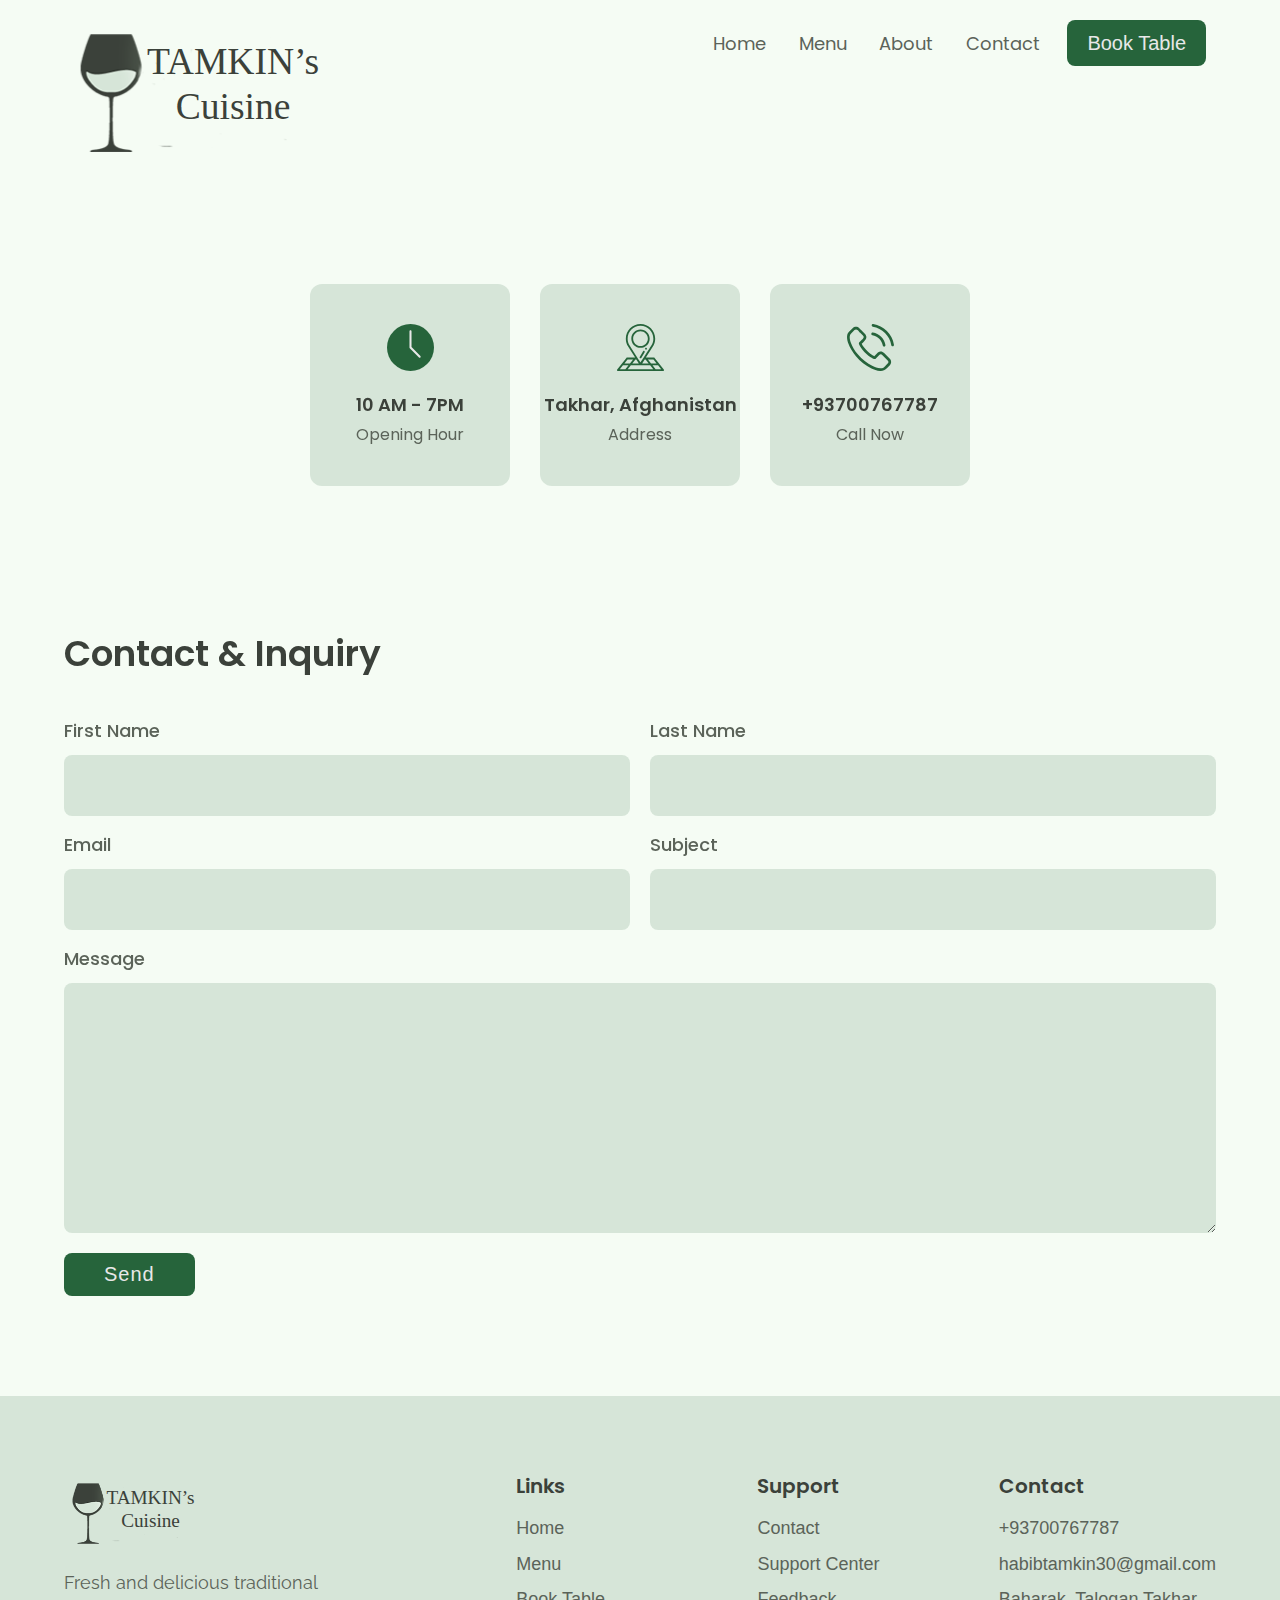
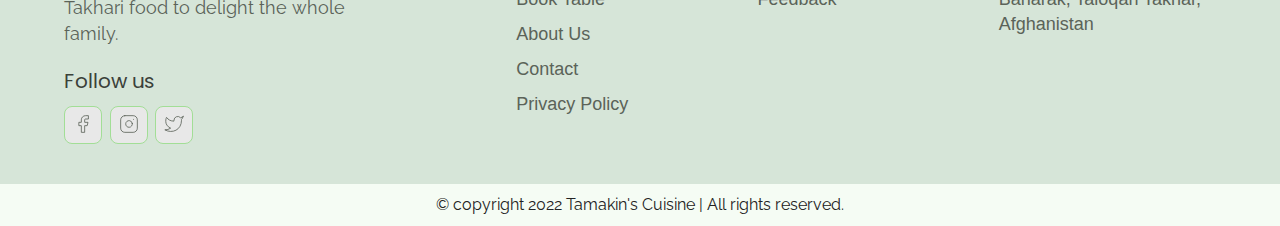
<file: contact.html>
<!DOCTYPE html>
<html lang="en">
  <head>
    <meta charset="UTF-8" />
    <meta http-equiv="X-UA-Compatible" content="IE=edge" />
    <meta name="viewport" content="width=device-width, initial-scale=1.0" />
    <title>Contact | Tamkin's Cuisine</title>
    <link rel="stylesheet" href="./reset.css" />
    <link rel="stylesheet" href="./globalStyle.css" />
    <link rel="stylesheet" href="./components.css" />
    <!-- aos library css  -->
    <link rel="stylesheet" href="https://unpkg.com/aos@next/dist/aos.css" />
  </head>
  <body>
    <!-- Nav Section -->
    <div class="nav">
      <div class="container">
        <div class="nav__wrapper">
          <a href="./index.html" class="logo">
            <img src="./images/logo.svg" alt="Tamkin's Cuisine" />
          </a>
          <nav>
            <div class="nav__icon">
              <svg
                xmlns="http://www.w3.org/2000/svg"
                width="24"
                height="24"
                viewBox="0 0 24 24"
                fill="none"
                stroke="currentColor"
                stroke-width="2"
                stroke-linecap="round"
                stroke-linejoin="round"
                class="feather feather-menu"
              >
                <line x1="3" y1="12" x2="21" y2="12" />
                <line x1="3" y1="6" x2="21" y2="6" />
                <line x1="3" y1="18" x2="21" y2="18" />
              </svg>
            </div>
            <div class="nav__bgOverlay"></div>
            <ul class="nav__list">
              <div class="nav__close">
                <svg
                  xmlns="http://www.w3.org/2000/svg"
                  width="24"
                  height="24"
                  viewBox="0 0 24 24"
                  fill="none"
                  stroke="currentColor"
                  stroke-width="2"
                  stroke-linecap="round"
                  stroke-linejoin="round"
                  class="feather feather-x"
                >
                  <line x1="18" y1="6" x2="6" y2="18" />
                  <line x1="6" y1="6" x2="18" y2="18" />
                </svg>
              </div>
              <div class="nav__list__wrapper">
                <li><a href="./index.html" class="nav__link">Home</a></li>
                <li><a href="./menu.html" class="nav__link">Menu</a></li>
                <li><a href="./about.html" class="nav__link">About</a></li>
                <li><a href="./contact.html" class="nav__link">Contact</a></li>
                <li>
                  <a href="./booking.html" class="btn primary__btn"
                    >Book Table</a
                  >
                </li>
              </div>
            </ul>
          </nav>
        </div>
      </div>
    </div>
    <!-- End Nav Section -->

    <!-- Store Info Section -->
    <section id="storeInfo" data-aos="fade-up">
      <div class="container">
        <div class="storeInfo__wrapper">
          <div class="storeInfo__item">
            <div class="storeInfo__icon">
              <img src="./images/wall-clock-icon.svg" alt="icon" />
            </div>
            <h3 class="storeInfo__title">10 AM - 7PM</h3>
            <p class="storeInfo__text">Opening Hour</p>
          </div>
          <div class="storeInfo__item">
            <div class="storeInfo__icon">
              <img src="./images/address-icon.svg" alt="icon" />
            </div>
            <h3 class="storeInfo__title">Takhar, Afghanistan</h3>
            <p class="storeInfo__text">Address</p>
          </div>
          <div class="storeInfo__item">
            <div class="storeInfo__icon">
              <img src="./images/phone-icon.svg" alt="icon" />
            </div>
            <h3 class="storeInfo__title">+93700767787</h3>
            <p class="storeInfo__text">Call Now</p>
          </div>
        </div>
      </div>
    </section>
    <!-- End Store Info Section -->

    <!-- Contact form section -->
    <section id="form" data-aos="fade-down">
      <div class="container">
        <h3 class="form__title">Contact & Inquiry</h3>
        <div class="form__wrapper">
          <form name="contact form" netlify>
            <div class="form__group">
              <label for="firstName"> First Name </label>
              <input type="text" id="firstName" name="first_name" />
            </div>
            <div class="form__group">
              <label for="lastname"> Last Name </label>
              <input type="text" id="lastName" name="last_name" />
            </div>
            <div class="form__group">
              <label for="email"> Email </label>
              <input type="text" id="email" name="email" required />
            </div>
            <div class="form__group">
              <label for="subject"> Subject </label>
              <input type="text" id="subject" name="subject" required />
            </div>
            <div class="form__group form__group__full">
              <label for="message"> Message </label>
              <textarea
                name="message"
                id="message"
                cols="30"
                rows="10"
                required
              ></textarea>
            </div>
            <button type="submit" class="btn primary__btn">Send</button>
          </form>
        </div>
      </div>
    </section>
    <!-- End Contact form section -->

    <!-- Footer -->
    <footer>
      <div class="container">
        <div class="footer__wrapper">
          <div class="footer__col1">
            <div class="footer__logo">
              <img src="./images/logo.svg" alt="Tamkin's Cuisine" />
            </div>
            <p class="footer__desc">
              Fresh and delicious traditional Takhari food to delight the whole
              family.
            </p>
            <div class="footer__socials">
              <h4 class="footer__socials__title">Follow us</h4>
              <ol>
                <li>
                  <a href="#">
                    <svg
                      xmlns="http://www.w3.org/2000/svg"
                      width="24"
                      height="24"
                      viewBox="0 0 24 24"
                      fill="none"
                      stroke="currentColor"
                      stroke-width="1"
                      stroke-linecap="round"
                      stroke-linejoin="round"
                      class="feather feather-facebook"
                    >
                      <path
                        d="M18 2h-3a5 5 0 0 0-5 5v3H7v4h3v8h4v-8h3l1-4h-4V7a1 1 0 0 1 1-1h3z"
                      />
                    </svg>
                  </a>
                </li>
                <li>
                  <a href="#">
                    <svg
                      xmlns="http://www.w3.org/2000/svg"
                      width="24"
                      height="24"
                      viewBox="0 0 24 24"
                      fill="none"
                      stroke="currentColor"
                      stroke-width="1"
                      stroke-linecap="round"
                      stroke-linejoin="round"
                      class="feather feather-instagram"
                    >
                      <rect x="2" y="2" width="20" height="20" rx="5" ry="5" />
                      <path
                        d="M16 11.37A4 4 0 1 1 12.63 8 4 4 0 0 1 16 11.37z"
                      />
                      <line x1="17.5" y1="6.5" x2="17.51" y2="6.5" />
                    </svg>
                  </a>
                </li>
                <li>
                  <a href="#">
                    <svg
                      xmlns="http://www.w3.org/2000/svg"
                      width="24"
                      height="24"
                      viewBox="0 0 24 24"
                      fill="none"
                      stroke="currentColor"
                      stroke-width="1"
                      stroke-linecap="round"
                      stroke-linejoin="round"
                      class="feather feather-twitter"
                    >
                      <path
                        d="M23 3a10.9 10.9 0 0 1-3.14 1.53 4.48 4.48 0 0 0-7.86 3v1A10.66 10.66 0 0 1 3 4s-4 9 5 13a11.64 11.64 0 0 1-7 2c9 5 20 0 20-11.5a4.5 4.5 0 0 0-.08-.83A7.72 7.72 0 0 0 23 3z"
                      />
                    </svg>
                  </a>
                </li>
              </ol>
            </div>
          </div>
          <div class="footer__col2">
            <h3 class="footer__text__title">Links</h3>
            <ol class="footer__text">
              <l><a href="./index.html">Home</a></l>
              <li><a href="./menu.html">Menu</a></li>
              <li><a href="./booking.html">Book Table</a></li>
              <li><a href="./about.html">About Us</a></li>
              <li><a href="./contact.html">Contact</a></li>
              <li><a href="#">Privacy Policy</a></li>
            </ol>
          </div>
          <div class="footer__col3">
            <h3 class="footer__text__title">Support</h3>
            <ol class="footer__text">
              <li><a href="./contact.html">Contact</a></li>
              <l><a href="#">Support Center</a></l>
              <li><a href="#">Feedback</a></li>
            </ol>
          </div>
          <div class="footer__col4">
            <h3 class="footer__text__title">Contact</h3>
            <ol class="footer__text">
              <li><a href="tel:+93700767787">+93700767787</a></li>
              <l
                ><a href="mailto:habibtamkin30@gmail.com"
                  >habibtamkin30@gmail.com</a
                ></l
              >
              <li><a href="#">Baharak, Taloqan Takhar, Afghanistan</a></li>
            </ol>
          </div>
        </div>
      </div>
    </footer>
    <div id="copyright">
      <div class="container">
        <p class="copyright__text">
          &copy; copyright 2022 Tamakin's Cuisine | All rights reserved.
        </p>
      </div>
    </div>
    <!-- End Footer -->
    <!-- aos script -->
    <script src="https://unpkg.com/aos@next/dist/aos.js"></script>

    <script src="./main.js"></script>
  </body>
</html>
</file>
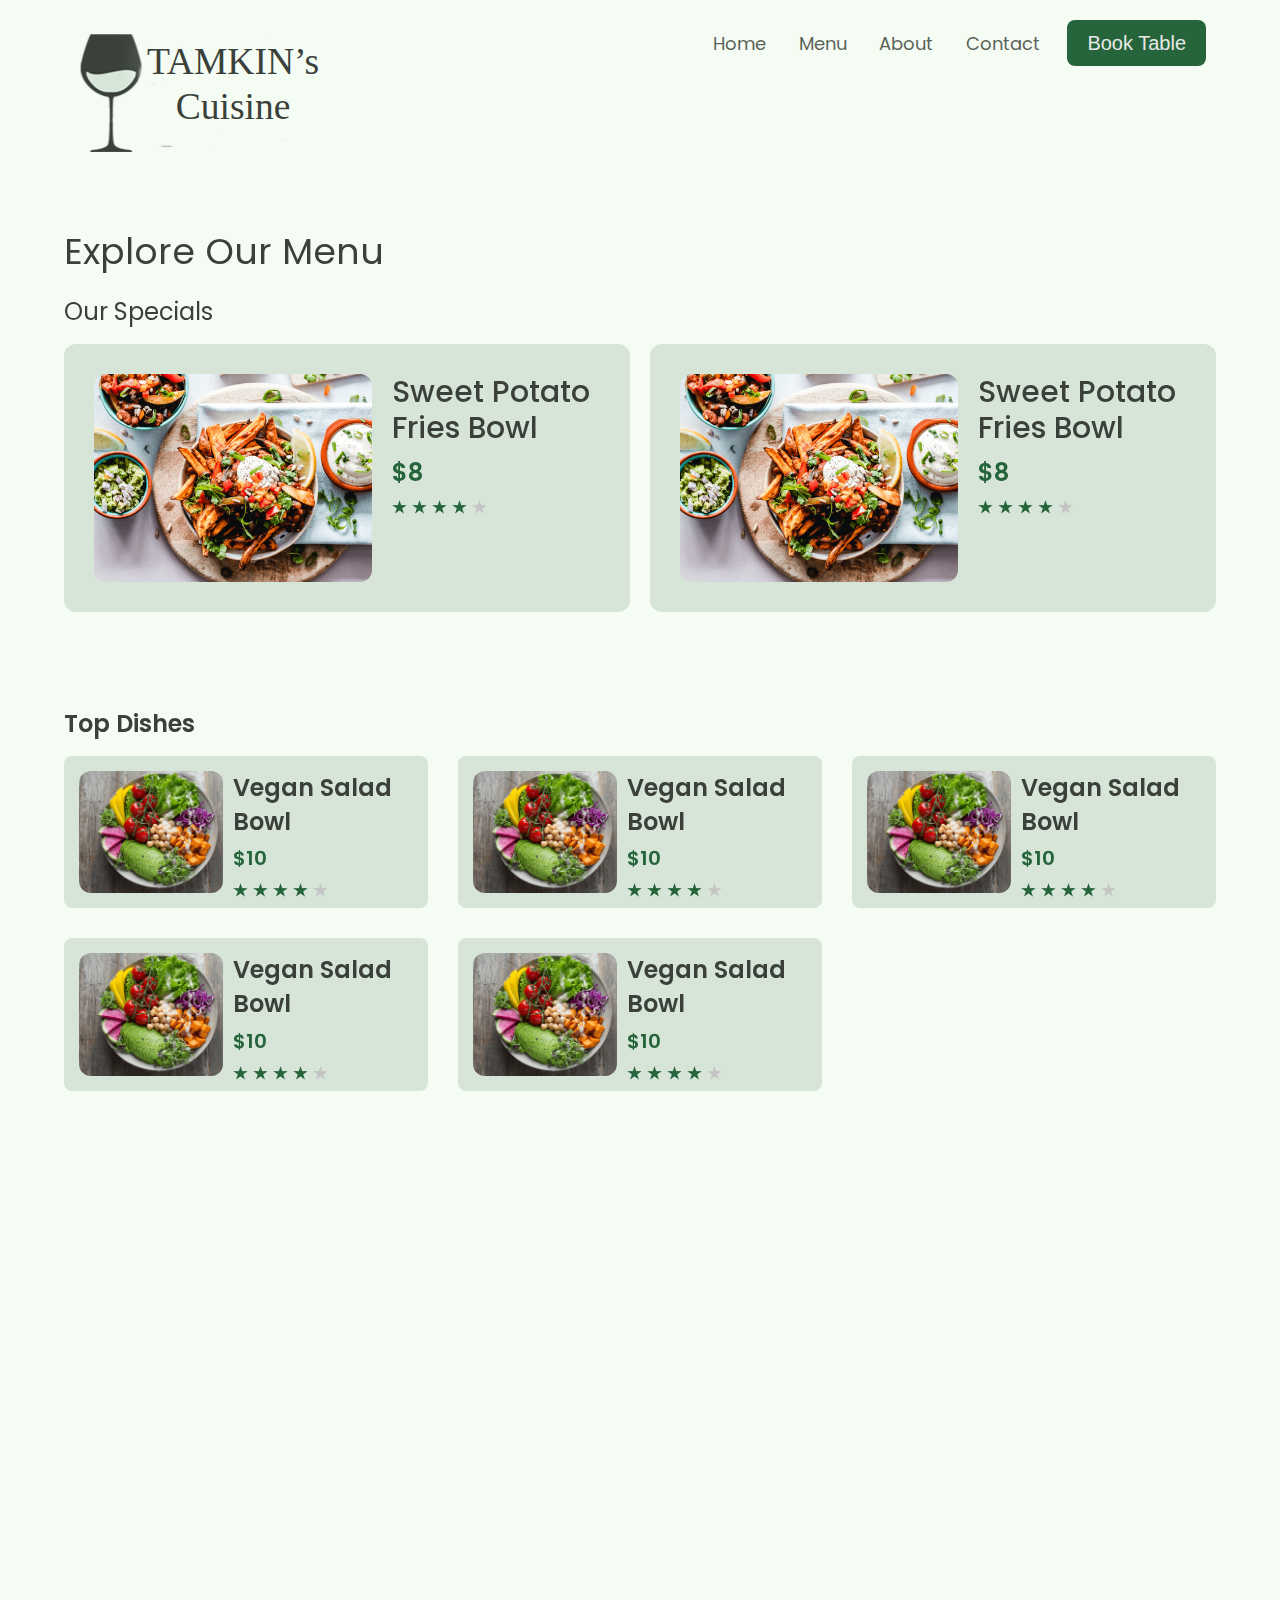
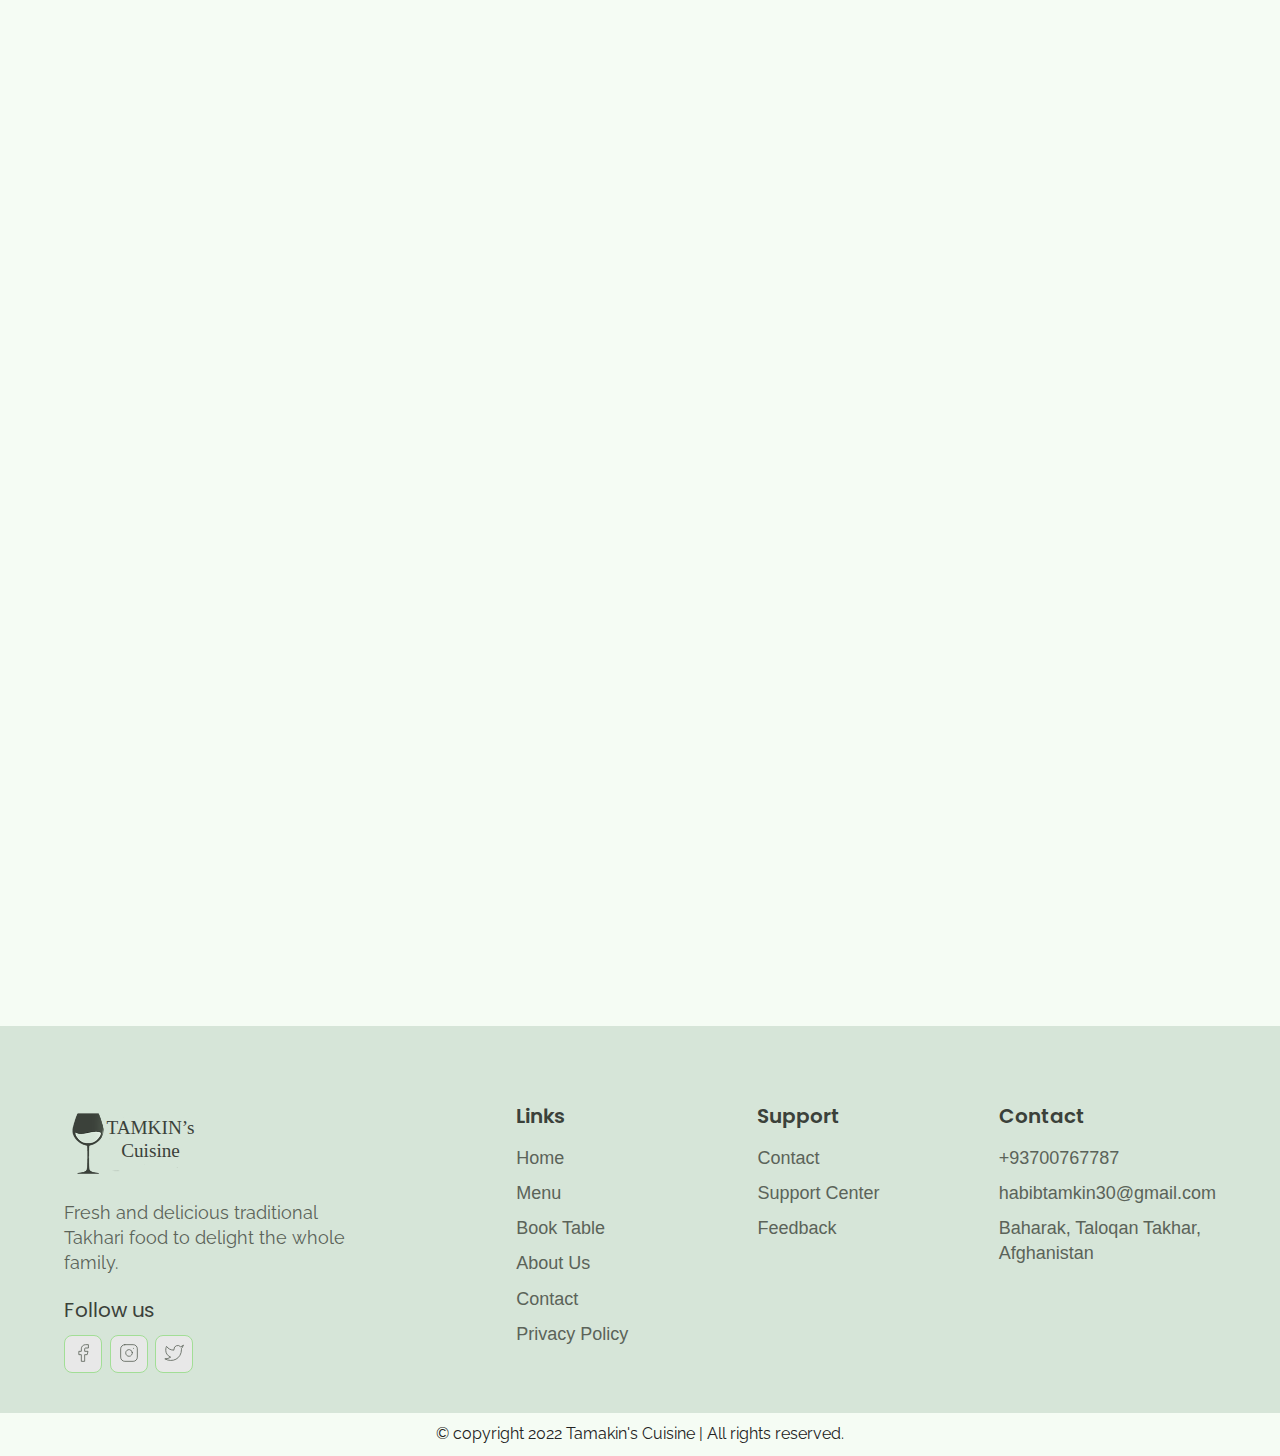
<file: menu.html>
<!DOCTYPE html>
<html lang="en">
  <head>
    <meta charset="UTF-8" />
    <meta http-equiv="X-UA-Compatible" content="IE=edge" />
    <meta name="viewport" content="width=device-width, initial-scale=1.0" />
    <title>Menu | Tamkin's Cuisine</title>
    <link rel="stylesheet" href="./reset.css" />
    <link rel="stylesheet" href="./globalStyle.css" />
    <link rel="stylesheet" href="./components.css" />
    <link rel="stylesheet" href="./menu.css" />
    <!-- aos library css  -->
    <link rel="stylesheet" href="https://unpkg.com/aos@next/dist/aos.css" />
  </head>
  <body>
    <!-- Nav Section -->
    <div class="nav">
      <div class="container">
        <div class="nav__wrapper">
          <a href="./index.html" class="logo">
            <img src="./images/logo.svg" alt="Tamkin's Cuisine" />
          </a>
          <nav>
            <div class="nav__icon">
              <svg
                xmlns="http://www.w3.org/2000/svg"
                width="24"
                height="24"
                viewBox="0 0 24 24"
                fill="none"
                stroke="currentColor"
                stroke-width="2"
                stroke-linecap="round"
                stroke-linejoin="round"
                class="feather feather-menu"
              >
                <line x1="3" y1="12" x2="21" y2="12" />
                <line x1="3" y1="6" x2="21" y2="6" />
                <line x1="3" y1="18" x2="21" y2="18" />
              </svg>
            </div>
            <div class="nav__bgOverlay"></div>
            <ul class="nav__list">
              <div class="nav__close">
                <svg
                  xmlns="http://www.w3.org/2000/svg"
                  width="24"
                  height="24"
                  viewBox="0 0 24 24"
                  fill="none"
                  stroke="currentColor"
                  stroke-width="2"
                  stroke-linecap="round"
                  stroke-linejoin="round"
                  class="feather feather-x"
                >
                  <line x1="18" y1="6" x2="6" y2="18" />
                  <line x1="6" y1="6" x2="18" y2="18" />
                </svg>
              </div>
              <div class="nav__list__wrapper">
                <li><a href="./index.html" class="nav__link">Home</a></li>
                <li><a href="./menu.html" class="nav__link">Menu</a></li>
                <li><a href="./about.html" class="nav__link">About</a></li>
                <li><a href="./contact.html" class="nav__link">Contact</a></li>
                <li>
                  <a href="./booking.html" class="btn primary__btn"
                    >Book Table</a
                  >
                </li>
              </div>
            </ul>
          </nav>
        </div>
      </div>
    </div>
    <!-- End Nav Section -->

    <!-- page title -->
    <section id="page__title" data-aos="fade-up">
      <div class="container">
        <h2 class="page__title__text">Explore Our Menu</h2>
      </div>
    </section>
    <!-- End page title -->

    <!-- Our specials section -->
    <section id="ourSpecials" data-aos="fade-up">
      <div class="container">
        <h3 class="ourSpecials__title">Our Specials</h3>
        <div class="ourSpecials__wrapper">
          <div class="ourSpecials__item">
            <div class="ourSpecials__item__img">
              <img src="./images/food-3.png" alt="food" />
            </div>

            <div class="ourSpecials__item__info">
              <h3 class="ourSpecials__item__title">Sweet Potato Fries Bowl</h3>
              <h4 class="ourSpecials__item__price">$8</h4>
              <div class="ourSpecials__item__stars">
                <img src="./images/3star.png" alt="stars" />
              </div>
            </div>
          </div>
          <div class="ourSpecials__item">
            <div class="ourSpecials__item__img">
              <img src="./images/food-3.png" alt="food" />
            </div>

            <div class="ourSpecials__item__info">
              <h3 class="ourSpecials__item__title">Sweet Potato Fries Bowl</h3>
              <h4 class="ourSpecials__item__price">$8</h4>
              <div class="ourSpecials__item__stars">
                <img src="./images/3star.png" alt="stars" />
              </div>
            </div>
          </div>
        </div>
      </div>
    </section>
    <!-- End Our specials section -->

    <!-- Top Dishes -->
    <section id="dishGrid" data-aos="fade-down">
      <div class="container">
        <h2 class="dishGrid__title">Top Dishes</h2>
        <div class="dishGrid__wrapper">
          <div class="dishGrid__item">
            <div class="dishGrid__item__img">
              <img src="./images/food-1.png" alt="food img" />
            </div>
            <div class="dishGrid__item__info">
              <h3 class="dishGrid__item__title">Vegan Salad Bowl</h3>
              <h3 class="dishGrid__item__price">$10</h3>
              <div class="dishGrid__item__stars">
                <img src="./images/3star.png" alt="3 stars" />
              </div>
            </div>
          </div>
          <div class="dishGrid__item">
            <div class="dishGrid__item__img">
              <img src="./images/food-1.png" alt="food img" />
            </div>
            <div class="dishGrid__item__info">
              <h3 class="dishGrid__item__title">Vegan Salad Bowl</h3>
              <h3 class="dishGrid__item__price">$10</h3>
              <div class="dishGrid__item__stars">
                <img src="./images/3star.png" alt="3 stars" />
              </div>
            </div>
          </div>
          <div class="dishGrid__item">
            <div class="dishGrid__item__img">
              <img src="./images/food-1.png" alt="food img" />
            </div>
            <div class="dishGrid__item__info">
              <h3 class="dishGrid__item__title">Vegan Salad Bowl</h3>
              <h3 class="dishGrid__item__price">$10</h3>
              <div class="dishGrid__item__stars">
                <img src="./images/3star.png" alt="3 stars" />
              </div>
            </div>
          </div>
          <div class="dishGrid__item">
            <div class="dishGrid__item__img">
              <img src="./images/food-1.png" alt="food img" />
            </div>
            <div class="dishGrid__item__info">
              <h3 class="dishGrid__item__title">Vegan Salad Bowl</h3>
              <h3 class="dishGrid__item__price">$10</h3>
              <div class="dishGrid__item__stars">
                <img src="./images/3star.png" alt="3 stars" />
              </div>
            </div>
          </div>
          <div class="dishGrid__item">
            <div class="dishGrid__item__img">
              <img src="./images/food-1.png" alt="food img" />
            </div>
            <div class="dishGrid__item__info">
              <h3 class="dishGrid__item__title">Vegan Salad Bowl</h3>
              <h3 class="dishGrid__item__price">$10</h3>
              <div class="dishGrid__item__stars">
                <img src="./images/3star.png" alt="3 stars" />
              </div>
            </div>
          </div>
        </div>
      </div>
    </section>
    <!-- End Top Dishes -->
    <!-- Breakfast  -->
    <section id="dishGrid" data-aos="fade-up">
      <div class="container">
        <h2 class="dishGrid__title">Breakfast</h2>
        <div class="dishGrid__wrapper">
          <div class="dishGrid__item">
            <div class="dishGrid__item__img">
              <img src="./images/food-1.png" alt="food img" />
            </div>
            <div class="dishGrid__item__info">
              <h3 class="dishGrid__item__title">Vegan Salad Bowl</h3>
              <h3 class="dishGrid__item__price">$10</h3>
              <div class="dishGrid__item__stars">
                <img src="./images/3star.png" alt="3 stars" />
              </div>
            </div>
          </div>
          <div class="dishGrid__item">
            <div class="dishGrid__item__img">
              <img src="./images/food-1.png" alt="food img" />
            </div>
            <div class="dishGrid__item__info">
              <h3 class="dishGrid__item__title">Vegan Salad Bowl</h3>
              <h3 class="dishGrid__item__price">$10</h3>
              <div class="dishGrid__item__stars">
                <img src="./images/3star.png" alt="3 stars" />
              </div>
            </div>
          </div>
          <div class="dishGrid__item">
            <div class="dishGrid__item__img">
              <img src="./images/food-1.png" alt="food img" />
            </div>
            <div class="dishGrid__item__info">
              <h3 class="dishGrid__item__title">Vegan Salad Bowl</h3>
              <h3 class="dishGrid__item__price">$10</h3>
              <div class="dishGrid__item__stars">
                <img src="./images/3star.png" alt="3 stars" />
              </div>
            </div>
          </div>
          <div class="dishGrid__item">
            <div class="dishGrid__item__img">
              <img src="./images/food-1.png" alt="food img" />
            </div>
            <div class="dishGrid__item__info">
              <h3 class="dishGrid__item__title">Vegan Salad Bowl</h3>
              <h3 class="dishGrid__item__price">$10</h3>
              <div class="dishGrid__item__stars">
                <img src="./images/3star.png" alt="3 stars" />
              </div>
            </div>
          </div>
          <div class="dishGrid__item">
            <div class="dishGrid__item__img">
              <img src="./images/food-1.png" alt="food img" />
            </div>
            <div class="dishGrid__item__info">
              <h3 class="dishGrid__item__title">Vegan Salad Bowl</h3>
              <h3 class="dishGrid__item__price">$10</h3>
              <div class="dishGrid__item__stars">
                <img src="./images/3star.png" alt="3 stars" />
              </div>
            </div>
          </div>
        </div>
      </div>
    </section>
    <!-- End  of Breakfast -->
    <!-- Lunch Dishes -->
    <section id="dishGrid" data-aos="fade-up">
      <div class="container">
        <h2 class="dishGrid__title">Lunch</h2>
        <div class="dishGrid__wrapper">
          <div class="dishGrid__item">
            <div class="dishGrid__item__img">
              <img src="./images/food-1.png" alt="food img" />
            </div>
            <div class="dishGrid__item__info">
              <h3 class="dishGrid__item__title">Vegan Salad Bowl</h3>
              <h3 class="dishGrid__item__price">$10</h3>
              <div class="dishGrid__item__stars">
                <img src="./images/3star.png" alt="3 stars" />
              </div>
            </div>
          </div>
          <div class="dishGrid__item">
            <div class="dishGrid__item__img">
              <img src="./images/food-1.png" alt="food img" />
            </div>
            <div class="dishGrid__item__info">
              <h3 class="dishGrid__item__title">Vegan Salad Bowl</h3>
              <h3 class="dishGrid__item__price">$10</h3>
              <div class="dishGrid__item__stars">
                <img src="./images/3star.png" alt="3 stars" />
              </div>
            </div>
          </div>
          <div class="dishGrid__item">
            <div class="dishGrid__item__img">
              <img src="./images/food-1.png" alt="food img" />
            </div>
            <div class="dishGrid__item__info">
              <h3 class="dishGrid__item__title">Vegan Salad Bowl</h3>
              <h3 class="dishGrid__item__price">$10</h3>
              <div class="dishGrid__item__stars">
                <img src="./images/3star.png" alt="3 stars" />
              </div>
            </div>
          </div>
          <div class="dishGrid__item">
            <div class="dishGrid__item__img">
              <img src="./images/food-1.png" alt="food img" />
            </div>
            <div class="dishGrid__item__info">
              <h3 class="dishGrid__item__title">Vegan Salad Bowl</h3>
              <h3 class="dishGrid__item__price">$10</h3>
              <div class="dishGrid__item__stars">
                <img src="./images/3star.png" alt="3 stars" />
              </div>
            </div>
          </div>
          <div class="dishGrid__item">
            <div class="dishGrid__item__img">
              <img src="./images/food-1.png" alt="food img" />
            </div>
            <div class="dishGrid__item__info">
              <h3 class="dishGrid__item__title">Vegan Salad Bowl</h3>
              <h3 class="dishGrid__item__price">$10</h3>
              <div class="dishGrid__item__stars">
                <img src="./images/3star.png" alt="3 stars" />
              </div>
            </div>
          </div>
        </div>
      </div>
    </section>
    <!-- End of Lunch  -->
    <!-- Dinner -->
    <section id="dishGrid" data-aos="fade-up">
      <div class="container">
        <h2 class="dishGrid__title">Dinner</h2>
        <div class="dishGrid__wrapper">
          <div class="dishGrid__item">
            <div class="dishGrid__item__img">
              <img src="./images/food-1.png" alt="food img" />
            </div>
            <div class="dishGrid__item__info">
              <h3 class="dishGrid__item__title">Vegan Salad Bowl</h3>
              <h3 class="dishGrid__item__price">$10</h3>
              <div class="dishGrid__item__stars">
                <img src="./images/3star.png" alt="3 stars" />
              </div>
            </div>
          </div>
          <div class="dishGrid__item">
            <div class="dishGrid__item__img">
              <img src="./images/food-1.png" alt="food img" />
            </div>
            <div class="dishGrid__item__info">
              <h3 class="dishGrid__item__title">Vegan Salad Bowl</h3>
              <h3 class="dishGrid__item__price">$10</h3>
              <div class="dishGrid__item__stars">
                <img src="./images/3star.png" alt="3 stars" />
              </div>
            </div>
          </div>
          <div class="dishGrid__item">
            <div class="dishGrid__item__img">
              <img src="./images/food-1.png" alt="food img" />
            </div>
            <div class="dishGrid__item__info">
              <h3 class="dishGrid__item__title">Vegan Salad Bowl</h3>
              <h3 class="dishGrid__item__price">$10</h3>
              <div class="dishGrid__item__stars">
                <img src="./images/3star.png" alt="3 stars" />
              </div>
            </div>
          </div>
          <div class="dishGrid__item">
            <div class="dishGrid__item__img">
              <img src="./images/food-1.png" alt="food img" />
            </div>
            <div class="dishGrid__item__info">
              <h3 class="dishGrid__item__title">Vegan Salad Bowl</h3>
              <h3 class="dishGrid__item__price">$10</h3>
              <div class="dishGrid__item__stars">
                <img src="./images/3star.png" alt="3 stars" />
              </div>
            </div>
          </div>
          <div class="dishGrid__item">
            <div class="dishGrid__item__img">
              <img src="./images/food-1.png" alt="food img" />
            </div>
            <div class="dishGrid__item__info">
              <h3 class="dishGrid__item__title">Vegan Salad Bowl</h3>
              <h3 class="dishGrid__item__price">$10</h3>
              <div class="dishGrid__item__stars">
                <img src="./images/3star.png" alt="3 stars" />
              </div>
            </div>
          </div>
        </div>
      </div>
    </section>
    <!-- End of Dinner -->

    <!-- Footer -->
    <footer>
      <div class="container">
        <div class="footer__wrapper">
          <div class="footer__col1">
            <div class="footer__logo">
              <img src="./images/logo.svg" alt="Tamkin's Cuisine" />
            </div>
            <p class="footer__desc">
              Fresh and delicious traditional Takhari food to delight the whole
              family.
            </p>
            <div class="footer__socials">
              <h4 class="footer__socials__title">Follow us</h4>
              <ol>
                <li>
                  <a href="#">
                    <svg
                      xmlns="http://www.w3.org/2000/svg"
                      width="24"
                      height="24"
                      viewBox="0 0 24 24"
                      fill="none"
                      stroke="currentColor"
                      stroke-width="1"
                      stroke-linecap="round"
                      stroke-linejoin="round"
                      class="feather feather-facebook"
                    >
                      <path
                        d="M18 2h-3a5 5 0 0 0-5 5v3H7v4h3v8h4v-8h3l1-4h-4V7a1 1 0 0 1 1-1h3z"
                      />
                    </svg>
                  </a>
                </li>
                <li>
                  <a href="#">
                    <svg
                      xmlns="http://www.w3.org/2000/svg"
                      width="24"
                      height="24"
                      viewBox="0 0 24 24"
                      fill="none"
                      stroke="currentColor"
                      stroke-width="1"
                      stroke-linecap="round"
                      stroke-linejoin="round"
                      class="feather feather-instagram"
                    >
                      <rect x="2" y="2" width="20" height="20" rx="5" ry="5" />
                      <path
                        d="M16 11.37A4 4 0 1 1 12.63 8 4 4 0 0 1 16 11.37z"
                      />
                      <line x1="17.5" y1="6.5" x2="17.51" y2="6.5" />
                    </svg>
                  </a>
                </li>
                <li>
                  <a href="#">
                    <svg
                      xmlns="http://www.w3.org/2000/svg"
                      width="24"
                      height="24"
                      viewBox="0 0 24 24"
                      fill="none"
                      stroke="currentColor"
                      stroke-width="1"
                      stroke-linecap="round"
                      stroke-linejoin="round"
                      class="feather feather-twitter"
                    >
                      <path
                        d="M23 3a10.9 10.9 0 0 1-3.14 1.53 4.48 4.48 0 0 0-7.86 3v1A10.66 10.66 0 0 1 3 4s-4 9 5 13a11.64 11.64 0 0 1-7 2c9 5 20 0 20-11.5a4.5 4.5 0 0 0-.08-.83A7.72 7.72 0 0 0 23 3z"
                      />
                    </svg>
                  </a>
                </li>
              </ol>
            </div>
          </div>
          <div class="footer__col2">
            <h3 class="footer__text__title">Links</h3>
            <ol class="footer__text">
              <l><a href="./index.html">Home</a></l>
              <li><a href="./menu.html">Menu</a></li>
              <li><a href="./booking.html">Book Table</a></li>
              <li><a href="./about.html">About Us</a></li>
              <li><a href="./contact.html">Contact</a></li>
              <li><a href="#">Privacy Policy</a></li>
            </ol>
          </div>
          <div class="footer__col3">
            <h3 class="footer__text__title">Support</h3>
            <ol class="footer__text">
              <li><a href="./contact.html">Contact</a></li>
              <l><a href="#">Support Center</a></l>
              <li><a href="#">Feedback</a></li>
            </ol>
          </div>
          <div class="footer__col4">
            <h3 class="footer__text__title">Contact</h3>
            <ol class="footer__text">
              <li><a href="tel:+93700767787">+93700767787</a></li>
              <l
                ><a href="mailto:habibtamkin30@gmail.com"
                  >habibtamkin30@gmail.com</a
                ></l
              >
              <li><a href="#">Baharak, Taloqan Takhar, Afghanistan</a></li>
            </ol>
          </div>
        </div>
      </div>
    </footer>
    <div id="copyright">
      <div class="container">
        <p class="copyright__text">
          &copy; copyright 2022 Tamakin's Cuisine | All rights reserved.
        </p>
      </div>
    </div>
    <!-- End Footer -->
    <!-- aos script -->
    <script src="https://unpkg.com/aos@next/dist/aos.js"></script>

    <script src="./main.js"></script>
  </body>
</html>
</file>
<file: globalStyle.css>
@import url("https://fonts.googleapis.com/css2?family=Poppins:wght@500;600&family=Raleway:wght@400;500;600&display=swap");

html {
  font-size: 10px;
  overflow-x: hidden;
}

:root {
  --green-1: #26643b;
  --green-2: #a2de96;
  --lightGreen-1: #d6e5d8;
  --lightGreen-2: #f5fcf4;
  --black-1: #3b413a;
  /* --black-2: #3f3c3c; */
  --black-2: #5b6359;
  --white-1: #e8e8e8;
}
body {
  background-color: var(--lightGreen-2);
  overflow-x: hidden;
}
section {
  padding: 100px 0;
}
@media only screen and (max-width: 768px) {
  section {
    padding: 50px 0;
  }
}

.container {
  max-width: 1200px;
  width: 90%;
  margin: 0 auto;
}
img {
  width: 100%;
  height: 100%;
  object-fit: contain;
}
h1,
h2,
h3,
h4 {
  font-family: "Poppins", sans-serif;
}
p {
  font-family: "Raleway", sans-serif;
  font-weight: 400;
  line-height: 1.4em;
  font-size: 1.8rem;
}
a {
  display: inline-block;
  text-decoration: none;
}
</file>
<file: components.css>
/* nav styles */
.nav {
  padding: 2rem 0;
}
.nav__icon,
.nav__close,
.nav__bgOverlay {
  display: none;
}
.nav__wrapper {
  display: flex;
  justify-content: space-between;
}
.nav__list li {
  display: inline-block;
  margin: 0 1rem;
}
.nav__list .nav__link {
  font-size: 1.8rem;
  font-family: "Poppins", sans-serif;
  color: var(--black-2);
  padding: 0.5rem;
}
.nav__list li:hover .nav__link {
  color: var(--green-1);
}
@media only screen and (max-width: 768px) {
  .nav {
    position: relative;
  }
  .nav__icon {
    display: block;
  }
  .nav__icon svg,
  .nav__close {
    pointer-events: painted;
    width: 30px;
    height: 30px;
  }
  .nav__close {
    display: block;
    position: absolute;
    color: var(--black-1);
    top: 1rem;
    right: 1rem;
    cursor: pointer;
  }
  .nav__list {
    z-index: 1000;
    position: absolute;
    left: 100%;
    top: 0;
    height: 100vh;
    width: 80%;
    background: var(--lightGreen-1);
    display: flex;
    align-items: center;
    justify-content: flex-end;
    padding-right: 2rem;
    transform: translateX(0%);
    overflow: hidden;
    transition: 0.3s ease-in transform;
  }
  .nav__list.show {
    transform: translateX(-100%);
  }
  .nav__list li {
    display: block;
    text-align: right;
    margin-bottom: 2rem;
  }
  .nav__list a {
    font-size: 1.6rem;
  }
  .nav__bgOverlay {
    position: absolute;
    left: 0;
    top: 0;
    z-index: 1000;
    height: 100vh;
    width: 100%;
    background: rgba(18, 24, 14, 0.808);
    display: none;
  }
  .nav__bgOverlay.active {
    display: block;
  }
}
/* Global Button Styles */
.btn {
  color: var(--green-1);
  font-family: sans-serif;
  font-weight: 500;
  border-radius: 8px;
  font-size: 1.4rem;
  padding: 1.2rem 2rem;
}
.primary__btn {
  color: var(--white-1);
  background-color: var(--green-1);
}
@media only screen and (min-width: 768px) {
  .btn {
    padding: 1.3rem 2rem;
    font-size: 2rem;
  }
}

/* Footer Styles */
footer {
  background: var(--lightGreen-1);
  padding-top: 5rem;
  padding-bottom: 2rem;
}
.footer__wrapper {
  display: flex;
  flex-direction: column;
  gap: 3rem;
}
.footer__logo {
  width: 150px;
  margin-bottom: 2rem;
}
.footer__desc {
  font-size: 1.4rem;
  color: var(--black-2);
  margin-bottom: 2rem;
}
.footer__socials__title {
  font-size: 1.8rem;
  color: var(--black-1);
  margin-bottom: 1rem;
}
.footer__socials li {
  display: inline-block;
  margin-right: 0.5rem;
}
.footer__socials a {
  padding: 0.5rem 0.8rem;
  background-color: var(--white-1);
  border: 1px solid var(--green-2);
  border-radius: 8px;
}
.footer__socials svg {
  width: 20px;
  color: var(--black-2);
}
.footer__text__title {
  font-size: 1.8rem;
  color: var(--black-1);
  margin-bottom: 1rem;
  font-weight: 600;
}
.footer__text a {
  font-size: 1.4rem;
  margin-bottom: 0.5rem;
  color: var(--black-2);
  font-weight: 500;
  font-family: sans-serif;
  line-height: 1.4em;
}

@media only screen and (min-width: 768px) {
  footer {
    padding-top: 8rem;
    padding-bottom: 4rem;
  }
  .footer__wrapper {
    flex-direction: row;
  }
  .footer__col1 {
    flex: 4;
  }
  .footer__col2,
  .footer__col3,
  .footer__col4 {
    flex: 2;
  }
  .footer__desc {
    max-width: 300px;
    font-size: 1.8rem;
    margin-bottom: 2.5rem;
  }
  .footer__socials__title {
    font-size: 2rem;
    margin-bottom: 1.5rem;
  }
  .footer__text__title {
    font-size: 2rem;
    margin-bottom: 2rem;
  }
  .footer__text a {
    font-size: 1.8rem;
    margin-bottom: 1rem;
  }
}

#copyright {
  padding: 1rem 0;
}
.copyright__text {
  font-size: 1.4rem;
  text-align: center;
}
@media only screen and (min-width: 768px) {
  .copyright__text {
    font-size: 1.6rem;
    text-align: center;
  }
}

/* storeInfo styles */
.storeInfo__wrapper {
  display: flex;
  align-items: stretch;
  justify-content: center;
  flex-wrap: wrap;
  gap: 1rem;
}
.storeInfo__item {
  background-color: var(--lightGreen-1);
  padding: 20px 30px;
  text-align: center;
  border-radius: 12px;
  width: 150px;
}
.storeInfo__icon {
  width: 30px;
  margin: 0 auto;
  margin-bottom: 1.5rem;
}
.storeInfo__title {
  color: var(--black-1);
  font-weight: 600;
  font-size: 1.4rem;
  margin-bottom: 0.5rem;
  font-family: Poppins, sans-serif;
}
.storeInfo__text {
  color: var(--black-2);
  font-size: 1.4rem;
  font-family: Poppins, sans-serif;
}
@media only screen and (min-width: 768px) {
  .storeInfo__wrapper {
    gap: 3rem;
  }
  .storeInfo__item {
    width: 200px;
    padding: 40px 0;
  }
  .storeInfo__icon {
    width: 47px;
    margin-bottom: 2.5rem;
  }
  .storeInfo__title {
    font-size: 1.8rem;
    margin-bottom: 1rem;
  }
  .storeInfo__text {
    font-size: 1.6rem;
  }
}

/* DishGrid Styles */
.dishGrid__title {
  font-size: 1.8rem;
  font-weight: 600;
  color: var(--black-1);
  margin-bottom: 2rem;
}
.dishGrid__wrapper {
  display: grid;
  grid-template-columns: repeat(auto-fit, minmax(140px, 1fr));
  gap: 1rem;
}
.dishGrid__item {
  background-color: var(--lightGreen-1);
  display: flex;
  flex-direction: column;
  padding: 0.5rem;
  gap: 0.5rem;
  border-radius: 8px;
}
.dishGrid__item__img {
  flex: 4;
}
.dishGrid__item__info {
  flex: 5;
}
.dishGrid__item__img img {
  object-fit: cover;
  border-radius: 12px;
}
.dishGrid__item__title {
  font-size: 1.4rem;
  font-weight: 600;
  line-height: 1.4em;
  color: var(--black-1);
  margin-bottom: 0.5rem;
}
.dishGrid__item__price {
  font-size: 1.4rem;
  color: var(--green-1);
  font-weight: 600;
  margin-bottom: 0.5rem;
}
.dishGrid__item__stars {
  max-height: 15px;
  width: max-content;
}
@media only screen and (min-width: 768px) {
  .dishGrid__title {
    font-size: 2.4rem;
  }
  .dishGrid__wrapper {
    grid-template-columns: repeat(auto-fit, minmax(350px, 1fr));
    gap: 3rem;
  }
  .dishGrid__item {
    flex-direction: row;
    padding: 1.5rem;
    gap: 1rem;
  }
  .dishGrid__item__title {
    font-size: 2.4rem;
    margin-bottom: 1rem;
  }
  .dishGrid__item__price {
    font-size: 2rem;
    margin-bottom: 1rem;
  }
  .dishGrid__item__stars {
    font-size: 2rem;
    max-height: 15px;
    width: max-content;
  }
}

/* form styles */
#form {
  padding: 5rem 0;
}
.form__title {
  font-size: 1.8rem;
  color: var(--black-1);
  font-weight: 600;
}
.form__wrapper {
  padding: 3rem 0;
}
.form__wrapper form {
  display: grid;
  grid-template-columns: 1fr;
  gap: 2rem;
}
.form__group label {
  font-size: 1.6rem;
  font-family: poppins, sans-serif;
  color: var(--black-2);
  font-weight: 500;
}
.form__group input,
.form__group textarea,
.form__group select {
  width: 100%;
  background-color: var(--lightGreen-1);
  padding: 1.5rem;
  border: none;
  margin-top: 0.5rem;
  color: var(--black-2);
  border-radius: 8px;
  font-size: 1.4rem;
  font-weight: 600;
  font-family: Raleway;
}
.form__group textarea {
  resize: vertical;
}
.form__wrapper button[type="submit"] {
  width: max-content;
  border: none;
  padding: 1rem 4rem;
  font-weight: 500;
  letter-spacing: 0.1rem;
}
@media only screen and (min-width: 768px) {
  .form__title {
    font-size: 3.6rem;
  }
  .form__wrapper {
    padding: 5rem 0;
  }
  .form__wrapper form {
    grid-template-columns: 1fr 1fr;
  }
  .form__group__full {
    grid-column: 1/3;
  }
  .form__group label {
    font-size: 1.8rem;
  }
  .form__group input,
  .form__group textarea,
  .form__group select {
    margin-top: 1.5rem;
    font-size: 1.8rem;
    padding: 2rem;
  }
}
</file>
<file: home.css>
/* hero section styles */
.hero__wrapper {
  display: flex;
  align-items: center;
  justify-content: center;
  flex-direction: column-reverse;
  gap: 5rem;
}
.hero__left__wrapper {
  max-width: 360px;
}
.hero__imgWrapper {
  max-width: 400px;
  width: 80%;
  margin: 0 auto;
}
.hero__heading {
  font-family: Poppins, sans-serif;
  font-weight: 600;
  font-size: 1.8rem;
  line-height: 1.4em;
  color: var(--black-1);
  text-align: center;
  margin-bottom: 1.5rem;
}
.hero__info {
  color: var(--black-2);
  font-size: 1.4rem;
  text-align: center;
  margin-bottom: 1.5rem;
}
.button__wrapper {
  text-align: center;
}
@media only screen and (min-width: 768px) {
  .hero__wrapper {
    flex-direction: row;
    gap: 0;
  }
  .hero__left {
    flex: 3;
  }
  .hero__right {
    flex: 4;
  }
  .hero__heading {
    font-size: 3.6rem;
    margin-bottom: 2rem;
    text-align: left;
  }
  .hero__info {
    font-size: 1.8rem;
    margin-bottom: 2rem;
    text-align: left;
  }
  .button__wrapper {
    text-align: left;
  }
  .hero__imgWrapper {
    max-width: none;
    width: 90%;
  }
}

/* our specials section styles */
#ourSpecials {
  padding-top: 10rem;
}
.ourSpecials__wrapper {
  display: flex;
  flex-direction: column;
  gap: 3rem;
}
.ourSpecials__left {
  display: flex;
  gap: 1rem;
}
.ourSpecials__item {
  background-color: var(--lightGreen-1);
  padding: 1.2rem;
  padding-top: 5rem;
  border-radius: 12px;
  width: 45%;
  margin: 0 auto;
}
.ourSpecials__item__img {
  margin-top: calc(-50% - 2rem);
  margin-bottom: 2rem;
  border-radius: 12px;
  height: 150px;
  overflow: hidden;
}
.ourSpecials__item__img img {
  object-fit: cover;
}
.ourSpecials__item__title {
  color: var(--black-2);
  font-size: 1.4rem;
  font-weight: 600;
  margin-bottom: 1rem;
}
.ourSpecials__item__price {
  color: var(--green-1);
  font-size: 1.4rem;
  font-weight: 600;
  margin-bottom: 1rem;
}
.ourSpecials__item__stars {
  height: 1.5rem;
  width: max-content;
  margin-bottom: 1rem;
}
.ourSpecials__item__text {
  font-weight: 500;
  color: var(--black-2);
  font-size: 1.4rem;
}
.ourSpecials__title {
  font-size: 1.8rem;
  color: var(--black-1);
  margin-bottom: 1.5rem;
  font-weight: 600;
}
.ourSpecials__text {
  color: var(--black-2);
  font-size: 1.4rem;
  margin-bottom: 1.5rem;
}
@media only screen and (min-width: 768px) {
  #ourSpecials {
    padding-top: 15rem;
  }
  #ourSpecials .container {
    max-width: 900px;
  }
  .ourSpecials__wrapper {
    flex-direction: row;
  }
  .ourSpecials__right {
    flex: 2;
  }
  .ourSpecials__left {
    flex: 4;
    gap: 2rem;
  }
  .ourSpecials__item {
    padding: 2rem;
    width: 45%;
  }
  .ourSpecials__item__title {
    font-size: 2.4rem;
    line-height: 1.4em;
    margin-bottom: 1.5rem;
  }
  .ourSpecials__item__price {
    font-size: 1.8rem;
    margin-bottom: 1rem;
  }
  .ourSpecials__item__stars {
    margin-bottom: 2rem;
  }
  .ourSpecials__item__text {
    font-size: 1.8rem;
  }
  .ourSpecials__title {
    font-size: 3.6rem;
    margin-bottom: 1.5rem;
  }
  .ourSpecials__text {
    font-size: 1.8rem;
    margin-bottom: 1.5rem;
    color: var(--black-2);
  }
}
@media only screen and (max-width: 300px) {
  .ourSpecials__left {
    flex-wrap: wrap;
    gap: 10rem;
  }
  .ourSpecials__item {
    width: 100%;
  }
}

/* Discount Styles */
.discount__wrapper {
  display: flex;
  flex-direction: column;
  padding: 1.5rem;
  border-radius: 12px;
  background: var(--lightGreen-1) url(./images/discount-illustration.png)
    no-repeat bottom right / 120px;
}
.discount__images {
  display: flex;
  gap: 1rem;
  width: 100%;
  margin-bottom: 2rem;
}
.discount__img1 {
  flex: 2;
}
.discount__img2 {
  flex: 3;
}
.discount__images img {
  object-fit: cover;
  border-radius: 12px;
}
.discount__text {
  font-size: 1.4rem;
  font-weight: 900;
  color: var(--green-1);
  margin-bottom: 0.5rem;
}
.discount__title {
  font-size: 1.8rem;
  font-weight: 600;
  color: var(--black-1);
  margin-bottom: 1rem;
}
.discount__price {
  font-size: 1.4rem;
  font-weight: 600;
  margin-bottom: 1rem;
  display: flex;
  gap: 2rem;
}
.discount__oldPrice {
  color: var(--black-2);
  text-decoration: line-through;
}
.discount__newPrice {
  color: var(--green-1);
}
.discount__stars {
  height: 15px;
  width: max-content;
  margin-bottom: 1rem;
}
@media only screen and (min-width: 768px) {
  .discount__wrapper {
    flex-direction: row;
    gap: 4rem;
    padding: 2rem;
    background-size: 170px;
    align-items: center;
    margin: 0 auto;
  }
  .discount__images {
    flex: 5;
    margin-bottom: 0;
    gap: 2rem;
  }
  .discount__img1,
  .discount__img2,
  .discount__img3 {
    flex: 1;
    height: 350px;
  }
  .discount__info {
    flex: 3;
  }
  .discount__text {
    font-size: 2.4rem;
  }
  .discount__title {
    font-size: 3.6rem;
    margin-bottom: 1.5rem;
  }
  .discount__price {
    font-size: 2.4rem;
  }
  .discount__stars {
    height: 20px;
    margin-bottom: 2rem;
  }
}
@media only screen and (max-width: 1000px) {
  .discount__wrapper {
    gap: 2rem;
  }
  .discount__img3 {
    display: none;
  }
}
/* Events Media Section styles */
.eventsMedia__wrapper {
  display: flex;
  gap: 1rem;
}
.eventsMedia__1 {
  position: relative;
}
.eventsMedia__1__playButton {
  display: inline-block;
  position: absolute;
  top: 50%;
  left: 50%;
  transform: translate(-50%, -50%);
  max-width: 60px;
}
@media only screen and (min-width: 768px) {
  .eventsMedia__wrapper {
    gap: 2rem;
  }
  .eventsMedia__1__playButton {
    max-width: 100px;
  }
}

/* events info section styles */
#eventsInfo {
  padding-top: 0;
}
.eventsInfo__wrapper {
  display: flex;
  flex-direction: column;
}
.eventsInfo__item {
  display: flex;
  gap: 1rem;
  padding: 1rem;
  background-color: var(--lightGreen-1);
  margin-bottom: 1.5rem;
  border-radius: 12px;
}
.eventsInfo__item__img {
  border-radius: 12px;
  overflow: hidden;
  flex: 3;
}
.eventsInfo__item__img img {
  object-fit: cover;
}
.eventsInfo__item__info {
  flex: 4;
}
.eventsInfo__item__title {
  color: var(--black-1);
  margin-bottom: 1rem;
  font-size: 1.4rem;
  font-weight: 500;
}
.eventsInfo__item__text {
  color: var(--black-2);
  font-size: 1.4rem;
}
.eventsInfo__right {
  margin-top: 2rem;
}
.eventsInfo__title {
  color: var(--black-1);
  margin-bottom: 1rem;
  font-size: 1.8rem;
}
.eventsInfo__text {
  color: var(--black-2);
  margin-bottom: 1rem;
  font-size: 1.4rem;
}
@media only screen and (min-width: 768px) {
  .eventsInfo__wrapper {
    flex-direction: row;
    gap: 2rem;
  }
  .eventsInfo__left,
  .eventsInfo__right {
    flex: 1;
  }
  .eventsInfo__item {
    gap: 2rem;
    padding: 2rem;
    margin-bottom: 2rem;
    max-width: 500px;
  }
  .eventsInfo__item__title {
    font-size: 1.8rem;
    font-weight: 600;
  }
  .eventsInfo__item__text {
    font-size: 1.6rem;
  }
  .eventsInfo__title {
    font-size: 3.6rem;
    font-weight: 600;
  }
  .eventsInfo__text {
    font-size: 1.8rem;
    margin-bottom: 2rem;
    max-width: 500px;
  }
}

/* Why Us section styles */
.whyUs__wrapper {
  display: flex;
  align-items: center;
  justify-content: center;
  flex-direction: column;
  gap: 4rem;
}
.whyUs__left {
  text-align: center;
}
.whyUs__title {
  font-size: 1.8rem;
  color: var(--black-1);
  margin-bottom: 1rem;
  font-weight: 500;
  font-family: Poppins, sans-serif;
}
.whyUs__text {
  font-size: 1.4rem;
  font-weight: 400;
  color: var(--black-2);
}
.whyUs__items__wrapper {
  display: grid;
  grid-template-columns: 1fr 1fr;
  gap: 1rem;
}
.whyUs__item {
  border-radius: 12px;
  background-color: var(--lightGreen-1);
  padding: 2rem;
  text-align: center;
}
.whyUs__item__icon {
  max-width: 56px;
  margin: 0 auto;
  margin-bottom: 1rem;
}
.whyUs__item__text {
  color: var(--black-2);
  font-size: 1.4rem;
  font-family: Poppins, sans-serif;
  font-weight: 500;
}
@media only screen and (min-width: 768px) {
  .whyUs__wrapper {
    flex-direction: row;
    max-width: 900px;
    margin: 0 auto;
  }
  .whyUs__left {
    flex: 4;
    text-align: left;
  }
  .whyUs__right {
    flex: 3;
  }
  .whyUs__title {
    font-size: 3.6rem;
    margin-bottom: 2rem;
  }
  .whyUs__text {
    font-size: 1.8rem;
    line-height: 1.4em;
  }
  .whyUs__items__wrapper {
    gap: 1.5rem;
  }
  .whyUs__item {
    padding: 2rem;
  }
  .whyUs__item__icon {
    max-width: 65px;
    margin-bottom: 1.5rem;
  }
  .whyUs__item__text {
    font-size: 1.8rem;
  }
}

/* Testimonial Section styles */
.testimonial__wrapper {
  max-width: 400px;
  margin: 0 auto;
}
.testimonial__title {
  font-size: 1.8rem;
  text-align: center;
  margin-bottom: 3rem;
  text-transform: capitalize;
  color: var(--black-1);
}
.testimonial__items__wrapper {
  display: grid;
  grid-template-columns: 1fr;
  gap: 1rem;
}
.testimonial__item {
  display: flex;
  background-color: var(--lightGreen-1);
  padding: 1rem;
  gap: 1rem;
  border-radius: 12px;
}
.testimonial__item__info {
  flex: 4;
}
.testimonial__item__img {
  flex: 2;
  border-radius: 12px;
  overflow: hidden;
  height: 100%;
  width: 100%;
}
.testimonial__item__img img {
  object-fit: cover;
}
.testimonial__item__name {
  font-size: 1.4rem;
  color: var(--black-1);
  margin-bottom: 1rem;
  font-family: Poppins, sans-serif;
  font-weight: 600;
}

.testimonial__item__stars {
  max-height: 15px;
  width: max-content;
  margin-bottom: 1.5rem;
}
.testimonial__item__text {
  font-size: 1.4rem;
  color: var(--black-2);
}

@media only screen and (min-width: 768px) {
  .testimonial__wrapper {
    max-width: 900px;
  }
  .testimonial__title {
    font-size: 3.6rem;
    margin-bottom: 5rem;
  }
  .testimonial__items__wrapper {
    grid-template-columns: 1fr 1fr;
    gap: 2rem;
  }
  .testimonial__item {
    padding: 2rem;
  }
  .testimonial__item__name {
    font-size: 1.8rem;
    margin-bottom: 1.5rem;
  }
  .testimonial__item__stars {
    margin-bottom: 2rem;
  }
  .testimonial__item__text {
    font-size: 1.6rem;
    line-height: 1.4em;
  }
}

@media only screen and (max-width: 350px) {
  .testimonial__item {
    flex-direction: column;
  }
  .testimonial__item__img,
  .testimonial__item__info {
    flex: auto;
  }
}

/* newsletter section styles */
.newsletter__wrapper {
  display: flex;
  flex-direction: column;
  background-color: var(--green-2);
  padding: 1.5rem;
  border-radius: 8px;
  gap: 2rem;
}
.newsletter__title {
  font-size: 1.8rem;
  font-weight: 600;
  margin-bottom: 1.3rem;
  color: var(--black-1);
}
.newsletter__text {
  font-size: 1.4rem;
  color: var(--black-2);
  margin-bottom: 1rem;
  font-weight: 500;
}
.newsletter__form form {
  position: relative;
  width: 100%;
  border-radius: 8px;
  overflow: hidden;
}
.newsletter__form label {
  width: 100%;
}
.newsletter__form input {
  width: 100%;
  padding: 1.5rem 1rem;
  font-size: 1.4rem;
  border: none;
}
.newsletter__form input::placeholder {
  color: rgb(168, 166, 166);
}
.newsletter__form button[type="submit"] {
  background-color: var(--green-1);
  color: var(--white-1);
  height: 100%;
  padding: 0 2rem;
  border: none;
  font-size: 1.4rem;
  position: absolute;
  right: 0;
  top: 0;
}
@media only screen and (min-width: 768px) {
  .newsletter__wrapper {
    flex-direction: row;
    padding: 5rem;
    align-items: center;
  }
  .newsletter__form,
  .newsletter__info {
    flex: 1;
  }
  .newsletter__title {
    font-size: 3.6rem;
    margin-bottom: 2rem;
  }
  .newsletter__text {
    font-size: 1.8rem;
    max-width: 400px;
  }
  .newsletter__form {
    max-width: 450px;
    border-radius: 12px;
  }
  .newsletter__form input {
    font-size: 1.8rem;
    padding: 2rem;
  }
  .newsletter__form button[type="submit"] {
    font-size: 1.8rem;
    padding: 0 3rem;
  }
}
</file>
<file: about.css>
/* our story styles */
.ourStory__wrapper {
  display: flex;
  flex-direction: column;
  gap: 2rem;
}
.ourStory__title,
.ourGoals__title {
  font-size: 1.8rem;
  font-weight: 600;
  color: var(--black-1);
  margin-bottom: 1rem;
}
.ourStory__subtitle {
  font-size: 1.4rem;
  color: var(--black-1);
  font-weight: 600;
  margin-bottom: 2rem;
}
.ourStory__text,
.ourGoals__text {
  font-size: 1.4rem;
  color: var(--black-2);
  line-height: 1.4em;
}
@media only screen and (min-width: 768px) {
  .ourStory__wrapper {
    flex-direction: row;
    gap: 3rem;
  }
  .ourStory__img,
  .ourStory__info {
    flex: 1;
  }
  .ourStory__title,
  .ourGoals__title {
    font-size: 3.6rem;
  }
  .ourStory__subtitle {
    font-size: 1.8rem;
  }
  .ourStory__text,
  .ourGoals__text {
    font-size: 1.8rem;
    max-width: 800px;
  }
}

/* Our Goals */
.ourGoals__info {
  text-align: left;
  margin-bottom: 5rem;
}
.ourGoals__imgs__wrapper img {
  object-fit: cover;
}
.ourGoals__imgs__wrapper {
  max-width: 800px;
  margin: 0 auto;
  display: grid;
  grid-template-columns: 1fr 1fr;
  grid-template-rows: 1fr 1fr;
  gap: 1rem;
}
.ourGoals__img1 {
  grid-row: 1/3;
}

@media only screen and (min-width: 768px) {
  .ourGoals__info {
    text-align: center;
  }
  .ourGoals__imgs__wrapper {
    gap: 2rem;
  }
  .ourGoals__text {
    margin: 0 auto;
  }
}
</file>
<file: menu.css>
/* page title styles */
#page__title {
  padding-top: 3rem;
  padding-bottom: 2rem;
}
.page__title__text {
  font-size: 2.2rem;
  color: var(--black-1);
}
@media only screen and (min-width: 768px) {
  #page__title {
    padding-top: 5rem;
    padding-bottom: 3rem;
  }
  .page__title__text {
    font-size: 3.6rem;
  }
}

/* Our Specials Menu styles */
#ourSpecials {
  padding: 0;
}
.ourSpecials__title {
  font-size: 1.8rem;
  color: var(--black-1);
  margin-bottom: 2rem;
}
.ourSpecials__wrapper {
  display: flex;
  flex-direction: column;
  gap: 1.5rem;
  max-width: 400px;
}
.ourSpecials__item {
  flex: 1;
  background-color: var(--lightGreen-1);
  display: flex;
  gap: 2rem;
  padding: 1.5rem;
  border-radius: 12px;
}
.ourSpecials__item__img,
.ourSpecials__item__info {
  flex: 1;
}
.ourSpecials__item__img {
  border-radius: 12px;
  overflow: hidden;
}
.ourSpecials__item__img img {
  object-fit: cover;
}
.ourSpecials__item__title {
  font-size: 2.4rem;
  font-weight: 500;
  margin-bottom: 1rem;
  color: var(--black-1);
  line-height: 1.2em;
}
.ourSpecials__item__price {
  font-size: 1.4rem;
  color: var(--green-1);
  font-weight: 600;
  margin-bottom: 1rem;
}
.ourSpecials__item__stars {
  width: max-content;
}
@media only screen and (min-width: 768px) {
  .ourSpecials__title {
    font-size: 2.4rem;
  }
  .ourSpecials__wrapper {
    flex-direction: row;
    gap: 2rem;
    max-width: none;
  }
  .ourSpecials__item {
    padding: 3rem;
    gap: 2rem;
  }
  .ourSpecials__item__title {
    font-size: 3rem;
    margin-bottom: 1.5rem;
  }
  .ourSpecials__item__price {
    font-size: 2.4rem;
    margin-bottom: 1.5rem;
  }
}

@media only screen and (min-width: 1100px) {
  .ourSpecials__item__img {
    flex: 4;
  }
  .ourSpecials__item__info {
    flex: 3;
  }
}

/* dish grid styles */
#dishGrid {
  padding-bottom: 0;
}
#dishGrid:last-of-type {
  padding-bottom: 10rem;
}
</file>
